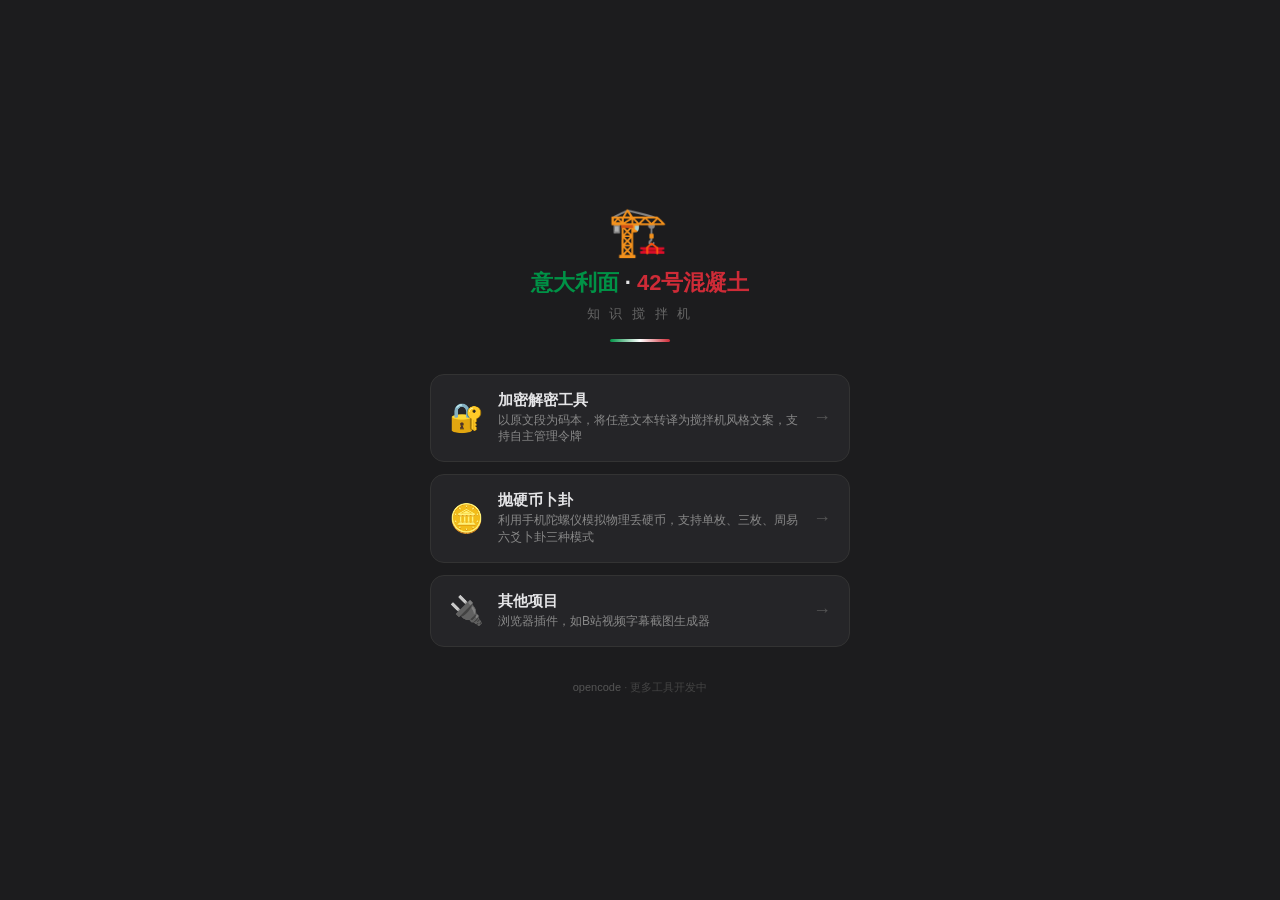
<file: index.html>
<!DOCTYPE html>
<html lang="zh-CN">
<head>
<meta charset="UTF-8">
<meta name="viewport" content="width=device-width,initial-scale=1.0,maximum-scale=1.0,user-scalable=no">
<title>意大利面·42号混凝土</title>
<style>
*,*::before,*::after{box-sizing:border-box;margin:0;padding:0}
html{font-size:16px;-webkit-text-size-adjust:100%}
body{
  font-family:-apple-system,BlinkMacSystemFont,"Segoe UI","PingFang SC","Hiragino Sans GB","Microsoft YaHei",sans-serif;
  background:#1c1c1e;color:#e4e4e6;min-height:100vh;min-height:100dvh;
  display:flex;justify-content:center;align-items:center;padding:20px;
}
.app{width:100%;max-width:420px;text-align:center}

.header{margin-bottom:32px}
.header .icon{font-size:48px;margin-bottom:8px;letter-spacing:4px}
.header h1{font-size:22px;font-weight:700;line-height:1.4}
.header h1 .green{color:#009246}
.header h1 .red{color:#ce2b37}
.header .sub{font-size:13px;color:#666;margin-top:6px;letter-spacing:3px}
.header .divider{width:60px;height:3px;background:linear-gradient(90deg,#009246,#fff,#ce2b37);margin:16px auto 0;border-radius:2px}

.tools{display:flex;flex-direction:column;gap:12px;margin-bottom:32px}
.tool-card{
  display:flex;align-items:center;gap:14px;
  padding:16px 18px;background:#252528;border:1.5px solid #333;
  border-radius:14px;text-decoration:none;color:#e4e4e6;
  transition:all .2s;text-align:left
}
.tool-card:hover{border-color:#555;background:#2a2a2d}
.tool-card:active{transform:scale(.98)}
.tool-card .emoji{font-size:28px;flex-shrink:0}
.tool-card .info{flex:1;min-width:0}
.tool-card .info .name{font-size:15px;font-weight:700;margin-bottom:2px}
.tool-card .info .desc{font-size:12px;color:#888;line-height:1.4}
.tool-card .arrow{color:#555;font-size:18px;flex-shrink:0}

.footer{font-size:11px;color:#444;line-height:1.6}
.footer a{color:#555;text-decoration:none}
.footer a:hover{color:#888}

@media(max-width:360px){
  .header .icon{font-size:40px}
  .header h1{font-size:19px}
  .tool-card{padding:14px}
  .tool-card .emoji{font-size:24px}
}
</style>
</head>
<body>
<div class="app">

  <div class="header">
    <div class="icon">🏗️</div>
    <h1>
      <span class="green">意大利面</span>
      <span>·</span>
      <span class="red">42号混凝土</span>
    </h1>
    <div class="sub">知 识 搅 拌 机</div>
    <div class="divider"></div>
  </div>

  <div class="tools">
    <a class="tool-card" href="encryptor/index.html">
      <span class="emoji">🔐</span>
      <span class="info">
        <div class="name">加密解密工具</div>
        <div class="desc">以原文段为码本，将任意文本转译为搅拌机风格文案，支持自主管理令牌</div>
      </span>
      <span class="arrow">→</span>
    </a>
    <a class="tool-card" href="flip-coin/index.html">
      <span class="emoji">🪙</span>
      <span class="info">
        <div class="name">抛硬币卜卦</div>
        <div class="desc">利用手机陀螺仪模拟物理丢硬币，支持单枚、三枚、周易六爻卜卦三种模式</div>
      </span>
      <span class="arrow">→</span>
    </a>
    <a class="tool-card" href="https://github.com/illuminatorSlab/spagetti-concrete" target="_blank">
      <span class="emoji">🔌</span>
      <span class="info">
        <div class="name">其他项目</div>
        <div class="desc">浏览器插件，如B站视频字幕截图生成器</div>
      </span>
      <span class="arrow">→</span>
    </a>
  </div>

  <div class="footer">
    <a href="https://github.com/anomalyco/opencode">opencode</a> ·
    更多工具开发中
  </div>

</div>
</body>
</html>
</file>
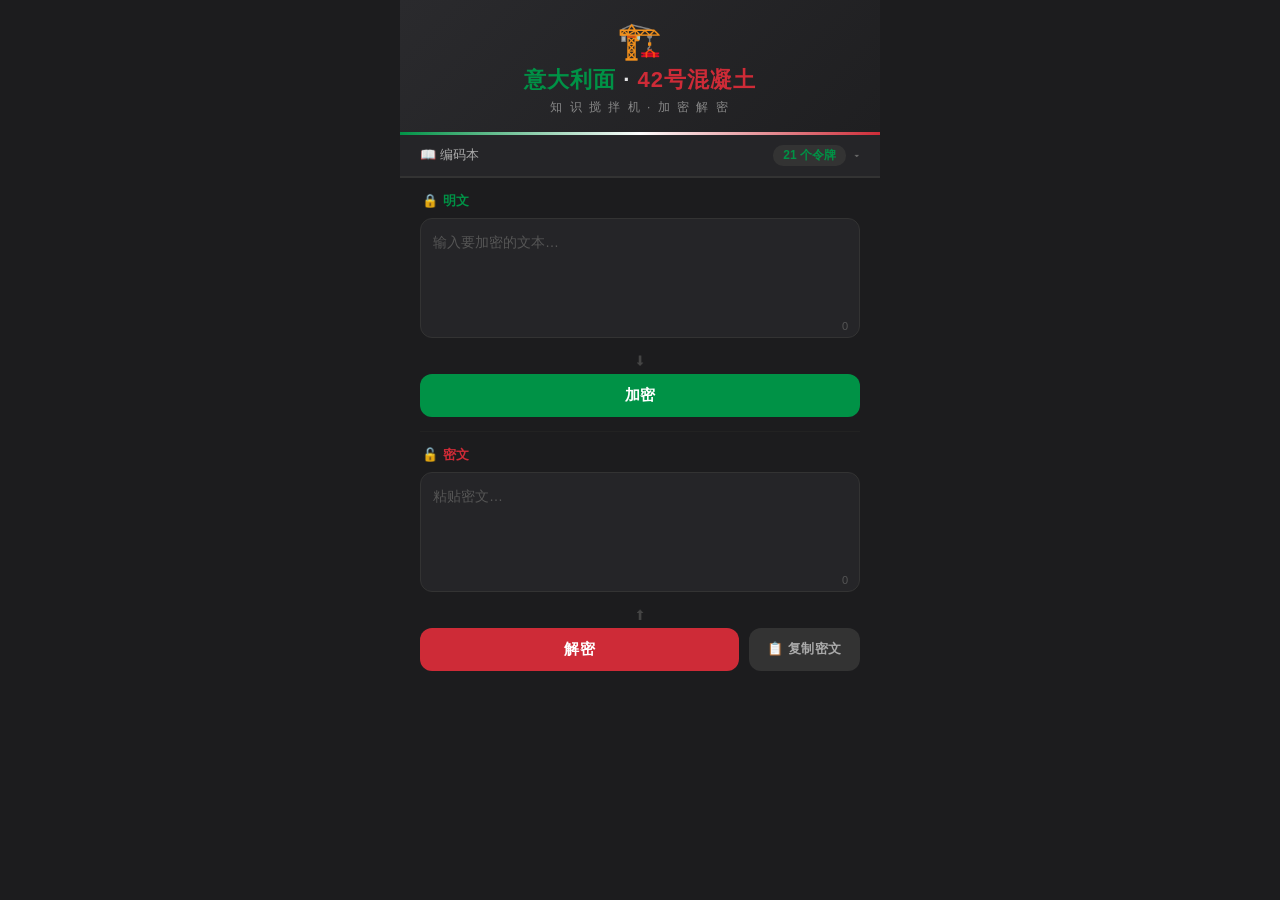
<file: encryptor/index.html>
<!DOCTYPE html>
<html lang="zh-CN">
<head>
<meta charset="UTF-8">
<meta name="viewport" content="width=device-width,initial-scale=1.0,maximum-scale=1.0,user-scalable=no">
<title>意大利面·42号混凝土 — 加密解密工具</title>
<style>
*,*::before,*::after{box-sizing:border-box;margin:0;padding:0}
html{font-size:16px;-webkit-text-size-adjust:100%}
body{
  font-family:-apple-system,BlinkMacSystemFont,"Segoe UI","PingFang SC","Hiragino Sans GB","Microsoft YaHei",sans-serif;
  background:#1c1c1e;color:#e4e4e6;min-height:100vh;min-height:100dvh;
  display:flex;justify-content:center;align-items:flex-start;padding:0;
}
.app{width:100%;max-width:480px;min-height:100vh;min-height:100dvh;display:flex;flex-direction:column}

/* Header */
.header{
  background:linear-gradient(135deg,#2a2a2d 0%,#1f1f21 100%);
  padding:20px 20px 16px;text-align:center;
  border-bottom:3px solid;
  border-image:linear-gradient(90deg,#009246 0%,#fff 50%,#ce2b37 100%) 1;
}
.header .icon{font-size:36px;margin-bottom:4px;letter-spacing:2px}
.header h1{font-size:22px;font-weight:700;letter-spacing:1px;line-height:1.3}
.header h1 .green{color:#009246}
.header h1 .red{color:#ce2b37}
.header .sub{font-size:12px;color:#888;margin-top:4px;letter-spacing:2px}

/* Codebook bar */
.codebook-bar{
  display:flex;align-items:center;justify-content:space-between;
  padding:10px 20px;background:#252528;font-size:13px;
  cursor:pointer;user-select:none;border-bottom:1px solid #333;
}
.codebook-bar .label{color:#aaa;display:flex;align-items:center;gap:6px}
.codebook-bar .count{background:#333;color:#009246;padding:2px 10px;border-radius:10px;font-weight:700;font-size:12px}
.codebook-bar .arrow{transition:transform .25s;font-size:11px;color:#666}
.codebook-bar.expanded .arrow{transform:rotate(180deg)}

/* Codebook panel */
.codebook-panel{
  max-height:0;overflow:hidden;transition:max-height .35s ease;
  background:#1f1f21;border-bottom:1px solid #333;
}
.codebook-panel.show{max-height:400px;overflow-y:auto}
.codebook-panel .inner{padding:14px 20px}
.codebook-panel .passage{
  font-size:14px;line-height:1.8;color:#999;
  padding:10px 14px;background:#252528;border-radius:10px;
  border-left:3px solid #333;margin-bottom:12px
}
.codebook-panel .tokens-title{font-size:12px;color:#666;margin-bottom:8px}
.codebook-panel .tokens{
  display:flex;flex-wrap:wrap;gap:6px;
}
.codebook-panel .token-chip{
  font-size:12px;padding:3px 10px;background:#2a2a2d;
  border-radius:6px;color:#bbb;border:1px solid #333;
  font-family:monospace;
}
.codebook-panel .token-chip .idx{color:#666;margin-right:4px}

/* Main content */
.main{flex:1;display:flex;flex-direction:column;padding:0}

/* Sections */
.section{padding:14px 20px;border-bottom:1px solid #222}
.section:last-child{border-bottom:none}

/* Input */
.textarea-wrap{position:relative;flex-shrink:0;margin-bottom:12px}
.textarea-wrap textarea{
  width:100%;height:120px;padding:12px;font-size:14px;line-height:1.6;
  background:#252528;color:#e4e4e6;border:1.5px solid #333;
  border-radius:12px;resize:none;outline:none;transition:border-color .2s;
  font-family:inherit;
}
.textarea-wrap textarea:focus{border-color:#555}
.textarea-wrap textarea::placeholder{color:#555}
.textarea-wrap .char-count{
  position:absolute;bottom:10px;right:12px;font-size:11px;color:#555;
}

/* Buttons */
.actions{display:flex;gap:10px;flex-shrink:0;margin-bottom:14px}
.btn{
  flex:1;padding:12px 0;font-size:15px;font-weight:700;border:none;
  border-radius:12px;cursor:pointer;letter-spacing:0.5px;transition:all .2s;
  display:flex;align-items:center;justify-content:center;gap:6px;
}
.btn-encrypt{background:#009246;color:#fff}
.btn-encrypt:active{background:#007a3a;transform:scale(.97)}
.btn-decrypt{background:#ce2b37;color:#fff}
.btn-decrypt:active{background:#b8222e;transform:scale(.97)}
.btn-copy{
  flex:0 0 auto;padding:12px 18px;background:#333;color:#aaa;
  font-size:13px;font-weight:600
}
.btn-copy:active{background:#444}
.btn:disabled{opacity:.4;pointer-events:none}

/* Toast */
.toast{
  position:fixed;bottom:30px;left:50%;transform:translateX(-50%);
  background:#333;color:#e4e4e6;padding:10px 24px;border-radius:20px;
  font-size:13px;pointer-events:none;opacity:0;transition:opacity .3s;
  z-index:99;
}
.toast.show{opacity:1}

/* Token management */
.token-mgmt{margin-top:12px}
.token-mgmt .hint{font-size:11px;color:#555;margin-bottom:10px;line-height:1.5}
.token-row{display:flex;align-items:center;gap:6px;margin-bottom:6px}
.token-row input{flex:1;padding:8px 12px;font-size:13px;background:#1f1f21;color:#e4e4e6;border:1.5px solid #333;border-radius:8px;outline:none;font-family:inherit;min-width:0}
.token-row input:focus{border-color:#555}
.token-row .del-btn{flex:0 0 auto;width:32px;height:32px;border:none;border-radius:8px;background:#3a1a1a;color:#ce2b37;font-size:16px;cursor:pointer;display:flex;align-items:center;justify-content:center;transition:all .15s}
.token-row .del-btn:active{background:#5a1a1a}
.token-row .idx-label{flex:0 0 auto;width:24px;text-align:right;font-size:11px;color:#555;font-family:monospace}
.token-add{display:flex;gap:6px;margin-top:8px}
.token-add input{flex:1;padding:8px 12px;font-size:13px;background:#1f1f21;color:#e4e4e6;border:1.5px solid #333;border-radius:8px;outline:none;font-family:inherit}
.token-add input:focus{border-color:#009246}
.token-add button{flex:0 0 auto;padding:8px 16px;background:#1a3a2a;color:#009246;border:none;border-radius:8px;font-size:13px;font-weight:700;cursor:pointer;transition:all .15s}
.token-add button:active{background:#2a5a3a}
.token-status{display:flex;align-items:center;gap:6px;margin-top:10px;font-size:12px}
.token-status .dot{width:8px;height:8px;border-radius:50%}
.token-status .dot.ok{background:#009246}
.token-status .dot.warn{background:#ce2b37}
.token-status .txt{color:#888}
.token-status .count-num{font-weight:700}
.reset-btn{margin-top:8px;padding:6px 14px;font-size:11px;background:#252528;color:#666;border:1px solid #333;border-radius:6px;cursor:pointer;transition:all .15s}
.reset-btn:active{background:#333;color:#999}

/* I/O labels */
.io-label{font-size:13px;font-weight:700;letter-spacing:0.5px;margin-bottom:8px;padding:0 2px}
.plain-label{color:#009246}
.cipher-label{color:#ce2b37}
.flow-arrow{text-align:center;font-size:14px;color:#444;margin:6px 0;line-height:1;user-select:none}
.btn-wide{width:100%;margin-bottom:0}
.sep{height:1px;background:#222;margin:14px 0}
.btn-copy-cipher{flex:0 0 auto;padding:12px 18px;background:#333;color:#aaa;font-size:13px;font-weight:600}

/* Scrollbar */
::-webkit-scrollbar{width:4px}
::-webkit-scrollbar-track{background:transparent}
::-webkit-scrollbar-thumb{background:#444;border-radius:2px}

@media(max-width:360px){
  .header{padding:16px 14px 12px}
  .header h1{font-size:19px}
  .section{padding:10px 14px}
  .textarea-wrap textarea{height:96px;font-size:13px}
}
</style>
</head>
<body>
<div class="app">

  <!-- Header -->
  <div class="header">
    <div class="icon">🏗️</div>
    <h1>
      <span class="green">意大利面</span>
      <span>·</span>
      <span class="red">42号混凝土</span>
    </h1>
    <div class="sub">知 识 搅 拌 机 · 加 密 解 密</div>
  </div>

  <!-- Codebook bar -->
  <div class="codebook-bar" id="codebookBar" onclick="toggleCodebook()">
    <span class="label">📖 编码本</span>
    <span style="display:flex;align-items:center;gap:8px">
      <span class="count" id="tokenCount">0</span>
      <span class="arrow" id="codebookArrow">▾</span>
    </span>
  </div>

  <!-- Codebook panel -->
  <div class="codebook-panel" id="codebookPanel">
    <div class="inner">
      <div class="passage" id="passageText"></div>
      <div class="token-mgmt" id="tokenMgmt">
        <div class="hint">⚠ 修改令牌后，之前加密的密文将无法解密。</div>
        <div id="tokenRows"></div>
        <div class="token-add">
          <input id="newTokenInput" placeholder="输入新令牌（≥2字）…" onkeydown="if(event.key==='Enter')addToken()">
          <button onclick="addToken()">+ 添加</button>
        </div>
        <div class="token-status" id="tokenStatus">
          <span class="dot" id="statusDot"></span>
          <span class="txt">令牌数：<span class="count-num" id="liveTokenCount">0</span>（最少 16 个）</span>
        </div>
        <button class="reset-btn" onclick="resetTokens()">↻ 重置为预设令牌</button>
      </div>
    </div>
  </div>

  <!-- Main content -->
  <div class="main">

    <div class="section">
      <div class="io-label plain-label">🔒 明文</div>
      <div class="textarea-wrap">
        <textarea id="plainInput" placeholder="输入要加密的文本…" oninput="updatePlainCount()"></textarea>
        <span class="char-count" id="plainCount">0</span>
      </div>

      <div class="flow-arrow">⬇</div>
      <button class="btn btn-encrypt btn-wide" onclick="doEncrypt()">加密</button>

      <div class="sep"></div>

      <div class="io-label cipher-label">🔓 密文</div>
      <div class="textarea-wrap">
        <textarea id="cipherInput" placeholder="粘贴密文…" oninput="updateCipherCount()"></textarea>
        <span class="char-count" id="cipherCount">0</span>
      </div>

      <div class="flow-arrow">⬆</div>
      <div class="actions">
        <button class="btn btn-decrypt" onclick="doDecrypt()">解密</button>
        <button class="btn btn-copy btn-copy-cipher" onclick="copyCipher()">📋 复制密文</button>
      </div>
    </div>

  </div>
</div>

<div class="toast" id="toast"></div>

<script>
// ─────────────────────────────────────────────
// 编码本
// ─────────────────────────────────────────────

const PASSAGE = "我个人认为这个意大利面就应该拌42号混凝土，因为这个螺丝钉的长度，它很容易会直接影响到挖掘机的扭矩，你知道吧？你往里砸的时候，一瞬间它就会产生大量的高能蛋白，俗称UFO，会严重影响经济的发展，甚至对这个太平洋以及充电器都会造成一定的核、核、核污染，你知道吧，啊↑！再者说，根据这个勾股定理，你可以很容易地推断出，人工饲养的东条英鸡，它是可以捕获野生的三角函数的，所以说这个这个这个这个，你不管秦始皇的切面是否具有放射性，特朗普的N次方是否含有沉淀物，都不影响，这个这个沃尔玛跟这个维尔康在南极汇合，啊";

// 预设令牌（用户可编辑管理）
const PRESET_TOKENS = [
  '意大利面', '应该拌', '42号混凝土', '螺丝钉长度', '挖掘机扭矩',
  '你知道吧', '一瞬间', '高能蛋白', '俗称UFO', '经济发展',
  '太平洋', '充电器', '核污染', '勾股定理', '东条英鸡',
  '人工饲养', '三角函数', '秦始皇切面', '放射性', 'N次方沉淀物',
  '南极汇合'
];

// 运行时码本
let codebook = [...PRESET_TOKENS];

// ─────────────────────────────────────────────
// 令牌管理
// ─────────────────────────────────────────────

function validateToken(t) {
  const trimmed = t.trim();
  if (!trimmed) return '令牌不能为空';
  if ([...trimmed].length < 2) return '令牌至少需要 2 个字符';
  if (/[\p{P}\p{Z}\s]/u.test(trimmed)) return '令牌不能包含标点或空格';
  return null;
}

function checkComposable(list) {
  const s = new Set(list);
  for (let i = 0; i < list.length; i++) {
    for (let j = 0; j < list.length; j++) {
      const concat = list[i] + list[j];
      if (s.has(concat) && concat !== list[i] && concat !== list[j]) {
        return concat;
      }
    }
  }
  return null;
}

function addToken() {
  const input = document.getElementById('newTokenInput');
  const raw = input.value.trim();
  const err = validateToken(raw);
  if (err) { showToast(err); return; }
  if (codebook.includes(raw)) { showToast('令牌已存在'); return; }
  const testList = [...codebook, raw];
  const conflict = checkComposable(testList);
  if (conflict) { showToast('添加后产生拼接歧义：' + conflict); return; }
  codebook = testList;
  input.value = '';
  renderTokens();
  updateTokenStatus();
  showToast('已添加 \u2713');
}

function removeToken(idx) {
  const newList = codebook.filter((_, i) => i !== idx);
  const conflict = checkComposable(newList);
  if (conflict) { showToast('删除后产生拼接歧义：' + conflict + '，请先删除相关令牌'); return; }
  codebook = newList;
  renderTokens();
  updateTokenStatus();
  showToast('已删除 \u2713');
}

function updateToken(idx) {
  const input = document.getElementById('tokenInput' + idx);
  if (!input) return;
  const raw = input.value.trim();
  const err = validateToken(raw);
  if (err) { input.value = codebook[idx]; showToast(err); return; }
  const others = codebook.filter((_, i) => i !== idx);
  if (others.includes(raw)) { input.value = codebook[idx]; showToast('令牌已存在'); return; }
  const testList = [...others, raw];
  const conflict = checkComposable(testList);
  if (conflict) { input.value = codebook[idx]; showToast('修改后产生拼接歧义：' + conflict); return; }
  codebook = testList;
  renderTokens();
  updateTokenStatus();
  showToast('已更新 \u2713');
}

function resetTokens() {
  codebook = [...PRESET_TOKENS];
  renderTokens();
  updateTokenStatus();
  showToast('已重置为预设令牌 \u2713');
}

function renderTokens() {
  const container = document.getElementById('tokenRows');
  container.innerHTML = codebook.map((token, idx) => {
    const esc = token.replace(/&/g, '&amp;').replace(/</g, '&lt;').replace(/>/g, '&gt;').replace(/"/g, '&quot;');
    return '<div class="token-row">' +
      '<span class="idx-label">' + idx + '</span>' +
      '<input id="tokenInput' + idx + '" value="' + esc + '" onchange="updateToken(' + idx + ')" onblur="updateToken(' + idx + ')">' +
      '<button class="del-btn" onclick="removeToken(' + idx + ')" title="\u5220\u9664">\u2715</button>' +
      '</div>';
  }).join('');
}

function updateTokenStatus() {
  const count = codebook.length;
  document.getElementById('liveTokenCount').textContent = count;
  document.getElementById('tokenCount').textContent = count + ' 个令牌';
  const dot = document.getElementById('statusDot');
  dot.className = 'dot ' + (count >= 16 ? 'ok' : 'warn');
}

// ─────────────────────────────────────────────
// 加密
// ─────────────────────────────────────────────

function encrypt(text) {
  if (!text) return '';
  const N = codebook.length;
  if (N < 16) throw new Error('码本令牌不足 16 个，无法加密');
  const bytes = new TextEncoder().encode(text);
  const parts = [];
  for (const b of bytes) {
    const i = Math.floor(b / N);
    const j = b % N;
    parts.push(codebook[i] + codebook[j]);
  }
  return parts.join('');
}

// ─────────────────────────────────────────────
// 解密：最长匹配贪婪分词
// ─────────────────────────────────────────────

function tokenizeByCodebook(encoded) {
  const sorted = [...codebook].sort((a, b) => b.length - a.length);
  const tokens = [];
  let pos = 0;
  while (pos < encoded.length) {
    let matched = false;
    for (const token of sorted) {
      if (encoded.startsWith(token, pos)) {
        tokens.push(token);
        pos += token.length;
        matched = true;
        break;
      }
    }
    if (!matched) {
      throw new Error('在位置 ' + pos + ' 无法识别字符 "' + encoded[pos] + '"，密文可能被篡改');
    }
  }
  return tokens;
}

function decrypt(encoded) {
  if (!encoded) return '';
  const N = codebook.length;
  const tokens = tokenizeByCodebook(encoded);
  if (tokens.length % 2 !== 0) {
    throw new Error('密文令牌数为奇数 (' + tokens.length + ')，密文可能不完整');
  }
  const bytes = [];
  for (let k = 0; k < tokens.length; k += 2) {
    const i = codebook.indexOf(tokens[k]);
    const j = codebook.indexOf(tokens[k + 1]);
    if (i === -1 || j === -1) {
      throw new Error('令牌 "' + tokens[k] + '" 或 "' + tokens[k + 1] + '" 不在码本中');
    }
    bytes.push(i * N + j);
  }
  return new TextDecoder().decode(new Uint8Array(bytes));
}

// ─────────────────────────────────────────────
// UI
// ─────────────────────────────────────────────

function updatePlainCount() {
  document.getElementById('plainCount').textContent =
    document.getElementById('plainInput').value.length;
}

function updateCipherCount() {
  document.getElementById('cipherCount').textContent =
    document.getElementById('cipherInput').value.length;
}

function doEncrypt() {
  const input = document.getElementById('plainInput').value;
  const out = document.getElementById('cipherInput');
  if (!input) { out.value = ''; return; }
  try {
    out.value = encrypt(input);
    updateCipherCount();
  } catch (e) {
    showToast('加密失败：' + e.message);
  }
}

function doDecrypt() {
  const input = document.getElementById('cipherInput').value;
  const out = document.getElementById('plainInput');
  if (!input) { out.value = ''; return; }
  try {
    out.value = decrypt(input);
    updatePlainCount();
  } catch (e) {
    showToast('解密失败：' + e.message);
  }
}

function copyCipher() {
  const text = document.getElementById('cipherInput').value;
  if (!text) return showToast('没有可复制的内容');
  navigator.clipboard.writeText(text).then(
    () => showToast('已复制到剪贴板 \u2713'),
    () => showToast('复制失败')
  );
}

function toggleCodebook() {
  const bar = document.getElementById('codebookBar');
  const panel = document.getElementById('codebookPanel');
  bar.classList.toggle('expanded');
  panel.classList.toggle('show');
}

function showToast(msg) {
  const t = document.getElementById('toast');
  t.textContent = msg;
  t.classList.add('show');
  clearTimeout(t._timeout);
  t._timeout = setTimeout(() => t.classList.remove('show'), 2000);
}

// ─────────────────────────────────────────────
// 初始化
// ─────────────────────────────────────────────

function init() {
  // 显示原文段
  document.getElementById('passageText').textContent = PASSAGE;

  // 渲染令牌管理与状态
  renderTokens();
  updateTokenStatus();

  // 自测：加解密往返
  (function selfTest() {
    const testCases = [
      '你好世界',
      'Hello 意大利面 🍝',
      '42号混凝土',
      'UFO',
      'abc123测试文字@#$%',
    ];
    let failures = 0;
    for (const tc of testCases) {
      try {
        const enc = encrypt(tc);
        const dec = decrypt(enc);
        if (dec !== tc) {
          console.error('自测失败:', { input: tc, encrypted: enc, decrypted: dec });
          failures++;
        }
      } catch (e) {
        console.error('自测异常:', tc, e);
        failures++;
      }
    }
    if (failures === 0) {
      console.log('✅ 自测通过：所有测试用例加解密往返正确');
    } else {
      console.warn(`⚠️ 自测：${failures}/${testCases.length} 个用例失败`);
    }
  })();

  // 绑定回车键
  document.getElementById('plainInput').addEventListener('keydown', function(e) {
    if (e.key === 'Enter' && !e.shiftKey) { e.preventDefault(); doEncrypt(); }
  });
  document.getElementById('cipherInput').addEventListener('keydown', function(e) {
    if (e.key === 'Enter' && !e.shiftKey) { e.preventDefault(); doDecrypt(); }
  });
}

init();
</script>
</body>
</html>
</file>
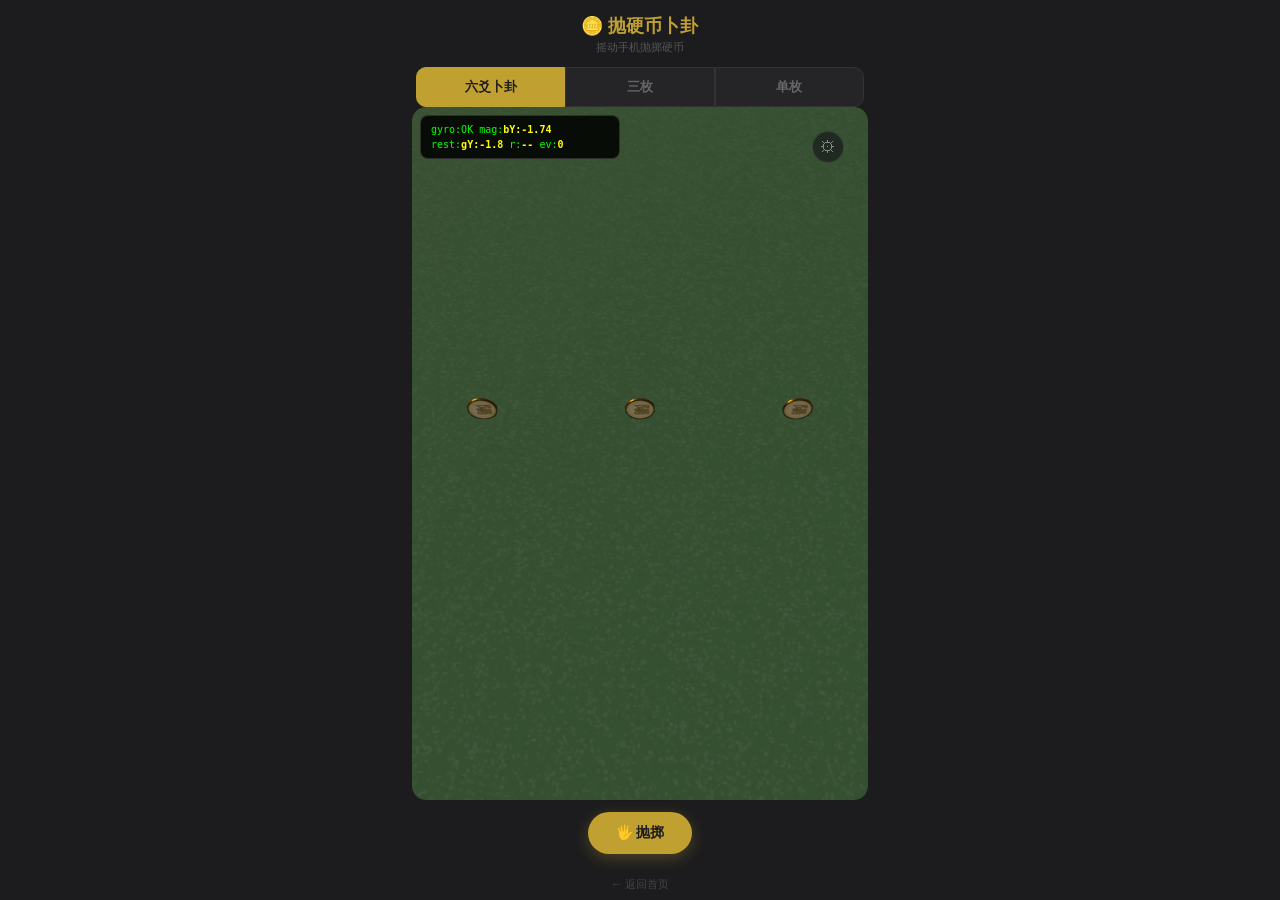
<file: flip-coin/index.html>
<!DOCTYPE html>
<html lang="zh-CN">
<head>
<meta charset="UTF-8">
<meta name="viewport" content="width=device-width,initial-scale=1.0,maximum-scale=1.0,user-scalable=no">
<title>抛硬币卜卦</title>
<style>
*,*::before,*::after{box-sizing:border-box;margin:0;padding:0}
html{font-size:16px;-webkit-text-size-adjust:100%}
body{
  font-family:-apple-system,BlinkMacSystemFont,"Segoe UI","PingFang SC","Hiragino Sans GB","Microsoft YaHei",sans-serif;
  background:#1c1c1e;color:#e4e4e6;min-height:100vh;min-height:100dvh;
  display:flex;justify-content:center;align-items:center;
  overflow:hidden;touch-action:manipulation;user-select:none;-webkit-user-select:none;
}
.app{width:100%;max-width:480px;height:100vh;height:100dvh;display:flex;flex-direction:column;position:relative}

.header{text-align:center;padding:14px 16px 0;flex-shrink:0}
.header h1{font-size:18px;font-weight:700;color:#c0a030}
.header .sub{font-size:11px;color:#555;margin-top:2px}

.tabs{display:flex;gap:0;padding:12px 16px 0;flex-shrink:0}
.tab{
  flex:1;padding:10px 0;text-align:center;font-size:13px;font-weight:600;
  color:#666;background:#252528;border:1.5px solid #333;cursor:pointer;
  transition:all .2s
}
.tab:first-child{border-radius:10px 0 0 10px}
.tab:last-child{border-radius:0 10px 10px 0}
.tab.active{color:#1c1c1e;background:#c0a030;border-color:#c0a030;position:relative;z-index:1}
.tab:not(.active):hover{color:#999}

.canvas-wrap{flex:1;position:relative;margin:0 12px;border-radius:14px;overflow:hidden;background:#0a0a0c}
.canvas-wrap canvas{display:block;width:100%!important;height:100%!important}

.overlay{
  position:absolute;bottom:0;left:0;right:0;
  padding:16px;pointer-events:none;
  display:flex;flex-direction:column;align-items:center;gap:10px
}
.overlay>*{pointer-events:auto}

.result-panel{
  position:absolute;left:6px;bottom:120px;
  width:calc(50% - 12px);
  display:flex;flex-direction:column;align-items:center;gap:4px
}
.result-bar{
  background:rgba(20,22,26,.45);border:1px solid rgba(255,255,255,.08);border-radius:12px;
  padding:10px 12px;font-size:14px;text-align:center;transition:background .3s;width:100%
}
.result-bar .coins{font-size:22px;letter-spacing:6px;margin-bottom:2px}
.result-bar .label{font-size:12px;color:#888}

.hexagram-display{
  display:none;position:absolute;right:6px;bottom:120px;
  z-index:5;overflow-y:auto;max-height:35vh;width:calc(50% - 12px);
  flex-direction:column;align-items:center;gap:6px;
  background:transparent;pointer-events:none
}
.hexagram-display.show{display:flex}
.hexagram-display.complete{
  top:0;left:0;right:0;bottom:0;width:auto;
  max-height:none;padding:16px 16px 90px;
  background:rgba(14,14,18,.94);pointer-events:auto
}
.hexagram-lines{
  display:flex;flex-direction:column-reverse;gap:6px;
  padding:12px;background:rgba(20,22,26,.45);border:1px solid rgba(255,255,255,.08);border-radius:12px;
  transition:background .3s;width:100%;max-width:360px
}
.hexagram-lines.complete{
  background:rgba(30,30,34,.92);border-color:#333
}
.hexagram-line{display:flex;align-items:center;gap:10px;opacity:.25}
.hexagram-line.filled{opacity:1}
.hexagram-line .idx{font-size:11px;color:#555;width:28px;text-align:right;flex-shrink:0}
.hexagram-line .bar{
  flex:1;height:14px;border-radius:7px;background:#c0a030;position:relative
}
.hexagram-line.yin .bar{
  background:transparent;display:flex;gap:6px;justify-content:center
}
.hexagram-line.yin .bar::before,.hexagram-line.yin .bar::after{
  content:'';width:40%;height:100%;background:#c0a030;border-radius:7px
}
.hexagram-line.changing .idx{color:#ce2b37;font-weight:700}
.hexagram-line.changing .bar,
.hexagram-line.changing.yin .bar::before,
.hexagram-line.changing.yin .bar::after{background:#ce2b37}
.hexagram-line .dot{
  width:8px;height:8px;border-radius:50%;background:#ce2b37;flex-shrink:0;
  display:none
}
.hexagram-line.changing .dot{display:block}

.hexagram-result{
  display:none;margin-top:10px;text-align:center;font-size:13px;color:#c0a030;
  background:rgba(20,22,26,.45);border:1px solid rgba(255,255,255,.08);border-radius:12px;
  padding:10px;transition:background .3s;width:100%;max-width:360px
}
.hexagram-result.complete{
  display:block;background:rgba(30,30,34,.92);border-color:#333
}
.hexagram-result .gua-name{font-size:24px;font-weight:700;margin-bottom:2px}
.hexagram-result .gua-symbol{font-size:48px;margin-bottom:4px}
.hexagram-result .gua-detail{font-size:12px;color:#888;line-height:1.5;margin-top:4px}
.hexagram-result .gua-detail b{color:#c0a030}
.hexagram-result .changed-name{font-size:16px;color:#ce2b37;margin-top:6px}

.controls{
  display:flex;justify-content:center;gap:12px;
  padding:12px 16px;flex-shrink:0;position:relative;z-index:10
}
.btn{
  padding:12px 28px;border-radius:24px;font-size:14px;font-weight:600;
  cursor:pointer;transition:all .2s;border:none;
  background:#c0a030;color:#1c1c1e;
  box-shadow:0 4px 15px rgba(192,160,48,.3)
}
.btn:active{transform:scale(.94)}
.btn:disabled{background:#333;color:#555;box-shadow:none;cursor:default}
.btn-secondary{background:#252528;color:#c0a030;border:1.5px solid #c0a030;box-shadow:none}
.btn-secondary:disabled{color:#555;border-color:#333}

.btn-copy{background:transparent;color:#c0a030;border:1px solid #c0a030;padding:6px 16px;border-radius:16px;font-size:12px;cursor:pointer;transition:all .2s}
.btn-copy:hover{background:rgba(192,160,48,.15)}

.gyro-badge{
  position:absolute;top:10px;right:10px;width:10px;height:10px;border-radius:50%;
  background:#444;transition:background .3s;z-index:1
}
.gyro-badge.active{background:#4caf50}
.gyro-badge.denied{background:#ce2b37}

.permission-prompt{
  position:absolute;top:0;left:0;right:0;bottom:0;
  display:flex;align-items:center;justify-content:center;
  background:rgba(10,10,12,.9);z-index:2;border-radius:14px
}
.permission-prompt.hidden{display:none}
.hidden{display:none}
.permission-prompt .inner{text-align:center;padding:20px}
.permission-prompt .inner .icon{font-size:44px;margin-bottom:12px}
.permission-prompt .inner p{font-size:13px;color:#888;line-height:1.6;margin-bottom:16px}

.progress-text{
  font-size:12px;color:#555
}

.debug-panel{
  background:rgba(0,0,0,.85);border:1px solid rgba(255,255,255,.15);border-radius:8px;
  padding:6px 10px;font-size:10px;font-family:monospace;color:#0f0;line-height:1.5;
  position:absolute;top:8px;left:8px;z-index:3;max-width:200px
}
.debug-panel b{color:#ff0}
.debug-panel .warn{color:#f44}
.debug-panel .ok{color:#0f0}

.footer{text-align:center;padding:8px 16px;flex-shrink:0}
.footer a{font-size:11px;color:#444;text-decoration:none}
.footer a:hover{color:#666}

/* LLM Settings */
.settings-btn{
  position:absolute;top:24px;right:24px;width:32px;height:32px;
  border-radius:50%;background:rgba(20,22,26,.65);border:1px solid rgba(255,255,255,.1);
  color:#888;font-size:16px;cursor:pointer;display:flex;align-items:center;justify-content:center;
  z-index:1;transition:all .2s
}
.settings-btn:hover{color:#c0a030;border-color:#c0a030}

.settings-modal{
  position:absolute;top:0;left:0;right:0;bottom:0;
  display:flex;align-items:center;justify-content:center;
  background:rgba(10,10,12,.92);z-index:10;border-radius:14px
}
.settings-modal.hidden{display:none}
.settings-modal .inner{width:300px;padding:24px 20px;text-align:left}
.settings-modal .inner h3{font-size:16px;color:#c0a030;margin-bottom:16px;text-align:center}
.settings-modal label{display:block;font-size:11px;color:#666;margin-bottom:4px}
.settings-modal input{
  width:100%;padding:10px 12px;margin-bottom:12px;border-radius:8px;
  border:1px solid #333;background:#1c1c1e;color:#e4e4e6;font-size:13px;outline:0
}
.settings-modal input:focus{border-color:#c0a030}
.settings-modal .btn-row{display:flex;gap:10px;margin-top:4px}
.settings-modal .btn-row .btn{flex:1;padding:10px 0;font-size:13px}

/* Question input area */
.ask-section{
  margin-top:10px;padding:12px;
  background:rgba(20,22,26,.45);border:1px solid rgba(255,255,255,.08);border-radius:12px;
  text-align:center;transition:background .3s;width:100%;max-width:360px
}
.ask-section.complete{background:rgba(30,30,34,.92);border-color:#333}
.ask-section .ask-label{font-size:14px;color:#c0a030;margin-bottom:8px}
.ask-section textarea{
  width:100%;padding:10px 12px;border-radius:8px;
  border:1px solid #333;background:#1c1c1e;color:#e4e4e6;font-size:13px;resize:vertical;
  min-height:48px;max-height:100px;outline:0;font-family:inherit
}
.ask-section textarea:focus{border-color:#c0a030}
.ask-section .btn-ask{
  margin-top:8px;padding:8px 24px;border-radius:16px;font-size:13px;font-weight:600;
  cursor:pointer;border:none;background:#c0a030;color:#1c1c1e;transition:all .2s
}
.ask-section .btn-ask:disabled{background:#333;color:#555;cursor:default}
.ask-section .btn-ask:active:not(:disabled){transform:scale(.94)}

/* Interpretation result */
.interpretation-panel{
  margin-top:10px;padding:14px;
  background:rgba(20,22,26,.45);border:1px solid rgba(255,255,255,.08);border-radius:12px;
  text-align:left;position:relative;transition:background .3s;width:100%;max-width:360px
}
.interpretation-panel.complete{background:rgba(30,30,34,.92);border-color:#333}
.interpretation-panel .interp-header{
  display:flex;justify-content:space-between;align-items:center;margin-bottom:8px
}
.interpretation-panel .interp-header span{font-size:13px;color:#c0a030;font-weight:600}
.interpretation-panel .interp-body{
  font-size:14px;color:#d4d4d6;line-height:1.7;white-space:pre-wrap;word-break:break-word
}
.interpretation-panel .btn-copy-interp{
  background:transparent;color:#888;border:1px solid #444;padding:4px 12px;
  border-radius:12px;font-size:11px;cursor:pointer;transition:all .2s
}
.interpretation-panel .btn-copy-interp:hover{color:#c0a030;border-color:#c0a030}

@media(max-width:360px){
  .tabs{padding:10px 12px 0}
  .tab{font-size:12px;padding:8px 0}
  .header h1{font-size:16px}
}
</style>
</head>
<body>
<div class="app">

  <div class="header">
    <h1>🪙 抛硬币卜卦</h1>
    <div class="sub">摇动手机抛掷硬币</div>
  </div>

  <div class="tabs">
    <button class="tab active" data-mode="hexagram">六爻卜卦</button>
    <button class="tab" data-mode="triple">三枚</button>
    <button class="tab" data-mode="single">单枚</button>
  </div>

  <div class="canvas-wrap" id="canvasWrap">
    <div class="gyro-badge" id="gyroBadge" title="陀螺仪状态"></div>
    <div class="settings-btn" id="settingsBtn" title="LLM 解卦设置">⚙</div>
    <div class="debug-panel" id="debugPanel">
      gyro:<span class="warn" id="dbGyro">---</span>
      mag:<b id="dbMag">--</b>
      rest:<b id="dbRest">--</b>
      r:<b id="dbRatio">--</b>
      ev:<b id="dbEv">0</b>
    </div>
    <div class="permission-prompt hidden" id="permPrompt">
      <div class="inner">
        <div class="icon" id="permIcon">📱</div>
        <p id="permText">需要陀螺仪权限来检测<br>手机的抛掷动作</p>
        <button class="btn" id="permBtn">启用陀螺仪</button>
        <button class="btn btn-secondary hidden" id="permRetryBtn">重试</button>
      </div>
    </div>
    <div class="settings-modal hidden" id="settingsModal">
      <div class="inner">
        <h3>⚙ LLM 解卦设置</h3>
        <label>API 地址</label>
        <input type="text" id="llmApi" placeholder="https://api.deepseek.com/v1/chat/completions">
        <label>API Key</label>
        <input type="password" id="llmKey" placeholder="sk-...">
        <label>模型名称</label>
        <input type="text" id="llmModel" placeholder="deepseek-v4-flash">
        <div class="btn-row">
          <button class="btn btn-secondary" id="settingsCancelBtn">取消</button>
          <button class="btn" id="settingsSaveBtn">保存</button>
        </div>
      </div>
    </div>
    <div class="overlay" id="overlay"></div>
  </div>

  <div class="result-panel" id="resultPanel">
    <div class="progress-text" id="progressText"></div>
    <div class="result-bar" id="resultBar">
      <div class="coins" id="resultCoins"></div>
      <div class="label" id="resultLabel"></div>
    </div>
  </div>
  <div class="hexagram-display" id="hexagramDisplay">
    <div class="hexagram-lines" id="hexagramLines"></div>
    <div class="hexagram-result" id="hexagramResult"></div>
    <div class="ask-section hidden" id="askSection">
      <div class="ask-label">您所卜何事？</div>
      <textarea id="askInput" rows="2" placeholder="请输入您想问的事情..."></textarea>
      <button class="btn-ask" id="askBtn">🔮 解卦</button>
    </div>
    <div class="interpretation-panel hidden" id="interpPanel">
      <div class="interp-header">
        <span>🔮 AI 解卦</span>
        <button class="btn-copy-interp" id="copyInterpBtn">复制</button>
      </div>
      <div class="interp-body" id="interpBody"></div>
    </div>
  </div>

  <div class="controls">
    <button class="btn" id="flipBtn">🖐 抛掷</button>
    <button class="btn btn-secondary" id="resetBtn" style="display:none">重新开始</button>
  </div>

  <div class="footer">
    <a href="../index.html">← 返回首页</a>
  </div>

</div>

<script src="lib/three.min.js"></script>
<script src="lib/cannon.min.js"></script>
<script>
// Global error trap — show ANY error on the debug panel
window.onerror = function(msg, url, line) {
  var db = document.getElementById('dbGyro');
  if (db) { db.textContent = 'ERR:' + line; db.className = 'warn'; }
};
// Quick sanity check
(function() {
  var db = document.getElementById('dbGyro');
  if (db) { db.textContent = 'GO'; db.className = 'ok'; }
})();
// ========== HEXAGRAM DATA ==========
var HEXAGRAM_MAP = [
  { n:"坤为地",     s:"䷁", p:"Kūn",        u:"坤", uS:"☷", l:"坤", lS:"☷",
    g:"元亨，利牝马之贞。君子有攸往，先迷后得主，利西南得朋，东北丧朋。安贞吉。",
    x:"地势坤，君子以厚德载物。" }, // 0
  { n:"地雷复",     s:"䷗", p:"Fù",          u:"坤", uS:"☷", l:"震", lS:"☳",
    g:"亨。出入无疾，朋来无咎。反复其道，七日来复，利有攸往。",
    x:"雷在地中，复。先王以至日闭关，商旅不行，后不省方。" }, // 1
  { n:"地水师",     s:"䷆", p:"Shī",         u:"坤", uS:"☷", l:"坎", lS:"☵",
    g:"贞，丈人吉，无咎。",
    x:"地中有水，师。君子以容民畜众。" }, // 2
  { n:"地泽临",     s:"䷒", p:"Lín",         u:"坤", uS:"☷", l:"兑", lS:"☱",
    g:"元亨利贞。至于八月有凶。",
    x:"泽上有地，临。君子以教思无穷，容保民无疆。" }, // 3
  { n:"地山谦",     s:"䷎", p:"Qiān",        u:"坤", uS:"☷", l:"艮", lS:"☶",
    g:"亨，君子有终。",
    x:"地中有山，谦。君子以裒多益寡，称物平施。" }, // 4
  { n:"地火明夷",   s:"䷣", p:"Míng Yí",     u:"坤", uS:"☷", l:"离", lS:"☲",
    g:"利艰贞。",
    x:"明入地中，明夷。君子以莅众，用晦而明。" }, // 5
  { n:"地风升",     s:"䷭", p:"Shēng",       u:"坤", uS:"☷", l:"巽", lS:"☴",
    g:"元亨，用见大人，勿恤，南征吉。",
    x:"地中生木，升。君子以顺德，积小以高大。" }, // 6
  { n:"地天泰",     s:"䷊", p:"Tài",         u:"坤", uS:"☷", l:"乾", lS:"☰",
    g:"小往大来，吉亨。",
    x:"天地交，泰。后以财成天地之道，辅相天地之宜，以左右民。" }, // 7
  { n:"雷地豫",     s:"䷏", p:"Yù",          u:"震", uS:"☳", l:"坤", lS:"☷",
    g:"利建侯行师。",
    x:"雷出地奋，豫。先王以作乐崇德，殷荐之上帝，以配祖考。" }, // 8
  { n:"震为雷",     s:"䷲", p:"Zhèn",        u:"震", uS:"☳", l:"震", lS:"☳",
    g:"亨。震来虩虩，笑言哑哑。震惊百里，不丧匕鬯。",
    x:"洊雷，震。君子以恐惧修省。" }, // 9
  { n:"雷水解",     s:"䷧", p:"Xiè",         u:"震", uS:"☳", l:"坎", lS:"☵",
    g:"利西南。无所往，其来复吉。有攸往，夙吉。",
    x:"雷雨作，解。君子以赦过宥罪。" }, // 10
  { n:"雷泽归妹",   s:"䷵", p:"Guī Mèi",     u:"震", uS:"☳", l:"兑", lS:"☱",
    g:"征凶，无攸利。",
    x:"泽上有雷，归妹。君子以永终知敝。" }, // 11
  { n:"雷山小过",   s:"䷽", p:"Xiǎo Guò",    u:"震", uS:"☳", l:"艮", lS:"☶",
    g:"亨，利贞。可小事，不可大事。飞鸟遗之音，不宜上，宜下，大吉。",
    x:"山上有雷，小过。君子以行过乎恭，丧过乎哀，用过乎俭。" }, // 12
  { n:"雷火丰",     s:"䷶", p:"Fēng",        u:"震", uS:"☳", l:"离", lS:"☲",
    g:"亨，王假之。勿忧，宜日中。",
    x:"雷电皆至，丰。君子以折狱致刑。" }, // 13
  { n:"雷风恒",     s:"䷟", p:"Héng",        u:"震", uS:"☳", l:"巽", lS:"☴",
    g:"亨，无咎，利贞。利有攸往。",
    x:"雷风，恒。君子以立不易方。" }, // 14
  { n:"雷天大壮",   s:"䷡", p:"Dà Zhuàng",   u:"震", uS:"☳", l:"乾", lS:"☰",
    g:"利贞。",
    x:"雷在天上，大壮。君子以非礼弗履。" }, // 15
  { n:"水地比",     s:"䷇", p:"Bǐ",          u:"坎", uS:"☵", l:"坤", lS:"☷",
    g:"吉。原筮，元永贞，无咎。不宁方来，后夫凶。",
    x:"地上有水，比。先王以建万国，亲诸侯。" }, // 16
  { n:"水雷屯",     s:"䷂", p:"Zhūn",        u:"坎", uS:"☵", l:"震", lS:"☳",
    g:"元亨利贞。勿用有攸往，利建侯。",
    x:"云雷，屯。君子以经纶。" }, // 17
  { n:"坎为水",     s:"䷜", p:"Kǎn",         u:"坎", uS:"☵", l:"坎", lS:"☵",
    g:"习坎，有孚，维心亨，行有尚。",
    x:"水洊至，习坎。君子以常德行，习教事。" }, // 18
  { n:"水泽节",     s:"䷻", p:"Jié",         u:"坎", uS:"☵", l:"兑", lS:"☱",
    g:"亨。苦节不可贞。",
    x:"泽上有水，节。君子以制数度，议德行。" }, // 19
  { n:"水山蹇",     s:"䷦", p:"Jiǎn",        u:"坎", uS:"☵", l:"艮", lS:"☶",
    g:"利西南，不利东北。利见大人，贞吉。",
    x:"山上有水，蹇。君子以反身修德。" }, // 20
  { n:"水火既济",   s:"䷾", p:"Jì Jì",       u:"坎", uS:"☵", l:"离", lS:"☲",
    g:"亨小，利贞。初吉终乱。",
    x:"水在火上，既济。君子以思患而豫防之。" }, // 21
  { n:"水风井",     s:"䷯", p:"Jǐng",        u:"坎", uS:"☵", l:"巽", lS:"☴",
    g:"改邑不改井，无丧无得，往来井井。汔至亦未繘井，羸其瓶，凶。",
    x:"木上有水，井。君子以劳民劝相。" }, // 22
  { n:"水天需",     s:"䷄", p:"Xū",          u:"坎", uS:"☵", l:"乾", lS:"☰",
    g:"有孚，光亨，贞吉。利涉大川。",
    x:"云上于天，需。君子以饮食宴乐。" }, // 23
  { n:"泽地萃",     s:"䷬", p:"Cuì",         u:"兑", uS:"☱", l:"坤", lS:"☷",
    g:"亨。王假有庙。利见大人，亨，利贞。用大牲吉，利有攸往。",
    x:"泽上于地，萃。君子以除戎器，戒不虞。" }, // 24
  { n:"泽雷随",     s:"䷐", p:"Suí",         u:"兑", uS:"☱", l:"震", lS:"☳",
    g:"元亨利贞，无咎。",
    x:"泽中有雷，随。君子以向晦入宴息。" }, // 25
  { n:"泽水困",     s:"䷮", p:"Kùn",         u:"兑", uS:"☱", l:"坎", lS:"☵",
    g:"亨，贞，大人吉，无咎。有言不信。",
    x:"泽无水，困。君子以致命遂志。" }, // 26
  { n:"兑为泽",     s:"䷹", p:"Duì",         u:"兑", uS:"☱", l:"兑", lS:"☱",
    g:"亨，利贞。",
    x:"丽泽，兑。君子以朋友讲习。" }, // 27
  { n:"泽山咸",     s:"䷞", p:"Xián",        u:"兑", uS:"☱", l:"艮", lS:"☶",
    g:"亨，利贞。取女吉。",
    x:"山上有泽，咸。君子以虚受人。" }, // 28
  { n:"泽火革",     s:"䷰", p:"Gé",          u:"兑", uS:"☱", l:"离", lS:"☲",
    g:"己日乃孚，元亨利贞，悔亡。",
    x:"泽中有火，革。君子以治历明时。" }, // 29
  { n:"泽风大过",   s:"䷛", p:"Dà Guò",      u:"兑", uS:"☱", l:"巽", lS:"☴",
    g:"栋桡，利有攸往，亨。",
    x:"泽灭木，大过。君子以独立不惧，遁世无闷。" }, // 30
  { n:"泽天夬",     s:"䷪", p:"Guài",        u:"兑", uS:"☱", l:"乾", lS:"☰",
    g:"扬于王庭，孚号有厉。告自邑，不利即戎。利有攸往。",
    x:"泽上于天，夬。君子以施禄及下，居德则忌。" }, // 31
  { n:"山地剥",     s:"䷖", p:"Bō",          u:"艮", uS:"☶", l:"坤", lS:"☷",
    g:"不利有攸往。",
    x:"山附于地，剥。上以厚下安宅。" }, // 32
  { n:"山雷颐",     s:"䷚", p:"Yí",          u:"艮", uS:"☶", l:"震", lS:"☳",
    g:"贞吉。观颐，自求口实。",
    x:"山下有雷，颐。君子以慎言语，节饮食。" }, // 33
  { n:"山水蒙",     s:"䷃", p:"Méng",        u:"艮", uS:"☶", l:"坎", lS:"☵",
    g:"亨。匪我求童蒙，童蒙求我。初筮告，再三渎，渎则不告。利贞。",
    x:"山下出泉，蒙。君子以果行育德。" }, // 34
  { n:"山泽损",     s:"䷨", p:"Sǔn",         u:"艮", uS:"☶", l:"兑", lS:"☱",
    g:"有孚，元吉，无咎，可贞，利有攸往。曷之用？二簋可用享。",
    x:"山下有泽，损。君子以惩忿窒欲。" }, // 35
  { n:"艮为山",     s:"䷳", p:"Gèn",         u:"艮", uS:"☶", l:"艮", lS:"☶",
    g:"艮其背，不获其身。行其庭，不见其人，无咎。",
    x:"兼山，艮。君子以思不出其位。" }, // 36
  { n:"山火贲",     s:"䷕", p:"Bì",          u:"艮", uS:"☶", l:"离", lS:"☲",
    g:"亨。小利有攸往。",
    x:"山下有火，贲。君子以明庶政，无敢折狱。" }, // 37
  { n:"山风蛊",     s:"䷑", p:"Gǔ",          u:"艮", uS:"☶", l:"巽", lS:"☴",
    g:"元亨，利涉大川。先甲三日，后甲三日。",
    x:"山下有风，蛊。君子以振民育德。" }, // 38
  { n:"山天大畜",   s:"䷙", p:"Dà Chù",      u:"艮", uS:"☶", l:"乾", lS:"☰",
    g:"利贞。不家食吉，利涉大川。",
    x:"天在山中，大畜。君子以多识前言往行，以畜其德。" }, // 39
  { n:"火地晋",     s:"䷢", p:"Jìn",         u:"离", uS:"☲", l:"坤", lS:"☷",
    g:"康侯用锡马蕃庶，昼日三接。",
    x:"明出地上，晋。君子以自昭明德。" }, // 40
  { n:"火雷噬嗑",   s:"䷔", p:"Shì Hé",      u:"离", uS:"☲", l:"震", lS:"☳",
    g:"亨。利用狱。",
    x:"雷电，噬嗑。先王以明罚敕法。" }, // 41
  { n:"火水未济",   s:"䷿", p:"Wèi Jì",      u:"离", uS:"☲", l:"坎", lS:"☵",
    g:"亨，小狐汔济，濡其尾，无攸利。",
    x:"火在水上，未济。君子以慎辨物居方。" }, // 42
  { n:"火泽睽",     s:"䷥", p:"Kuí",         u:"离", uS:"☲", l:"兑", lS:"☱",
    g:"小事吉。",
    x:"上火下泽，睽。君子以同而异。" }, // 43
  { n:"火山旅",     s:"䷷", p:"Lǚ",          u:"离", uS:"☲", l:"艮", lS:"☶",
    g:"小亨，旅贞吉。",
    x:"山上有火，旅。君子以明慎用刑，而不留狱。" }, // 44
  { n:"离为火",     s:"䷝", p:"Lí",          u:"离", uS:"☲", l:"离", lS:"☲",
    g:"利贞，亨。畜牝牛吉。",
    x:"明两作，离。大人以继明照于四方。" }, // 45
  { n:"火风鼎",     s:"䷱", p:"Dǐng",        u:"离", uS:"☲", l:"巽", lS:"☴",
    g:"元吉，亨。",
    x:"木上有火，鼎。君子以正位凝命。" }, // 46
  { n:"火天大有",   s:"䷍", p:"Dà Yǒu",      u:"离", uS:"☲", l:"乾", lS:"☰",
    g:"元亨。",
    x:"火在天上，大有。君子以遏恶扬善，顺天休命。" }, // 47
  { n:"风地观",     s:"䷓", p:"Guān",        u:"巽", uS:"☴", l:"坤", lS:"☷",
    g:"盥而不荐，有孚颙若。",
    x:"风行地上，观。先王以省方，观民设教。" }, // 48
  { n:"风雷益",     s:"䷩", p:"Yì",          u:"巽", uS:"☴", l:"震", lS:"☳",
    g:"利有攸往，利涉大川。",
    x:"风雷，益。君子以见善则迁，有过则改。" }, // 49
  { n:"风水涣",     s:"䷺", p:"Huàn",        u:"巽", uS:"☴", l:"坎", lS:"☵",
    g:"亨。王假有庙，利涉大川，利贞。",
    x:"风行水上，涣。先王以享于帝，立庙。" }, // 50
  { n:"风泽中孚",   s:"䷼", p:"Zhōng Fú",    u:"巽", uS:"☴", l:"兑", lS:"☱",
    g:"豚鱼吉，利涉大川，利贞。",
    x:"泽上有风，中孚。君子以议狱缓死。" }, // 51
  { n:"风山渐",     s:"䷴", p:"Jiàn",        u:"巽", uS:"☴", l:"艮", lS:"☶",
    g:"女归吉，利贞。",
    x:"山上有木，渐。君子以居贤德善俗。" }, // 52
  { n:"风火家人",   s:"䷤", p:"Jiā Rén",     u:"巽", uS:"☴", l:"离", lS:"☲",
    g:"利女贞。",
    x:"风自火出，家人。君子以言有物，而行有恒。" }, // 53
  { n:"巽为风",     s:"䷸", p:"Xùn",         u:"巽", uS:"☴", l:"巽", lS:"☴",
    g:"小亨，利有攸往，利见大人。",
    x:"随风，巽。君子以申命行事。" }, // 54
  { n:"风天小畜",   s:"䷈", p:"Xiǎo Chù",    u:"巽", uS:"☴", l:"乾", lS:"☰",
    g:"亨。密云不雨，自我西郊。",
    x:"风行天上，小畜。君子以懿文德。" }, // 55
  { n:"天地否",     s:"䷋", p:"Pǐ",          u:"乾", uS:"☰", l:"坤", lS:"☷",
    g:"否之匪人，不利君子贞。大往小来。",
    x:"天地不交，否。君子以俭德辟难，不可荣以禄。" }, // 56
  { n:"天雷无妄",   s:"䷘", p:"Wú Wàng",     u:"乾", uS:"☰", l:"震", lS:"☳",
    g:"元亨利贞。其匪正有眚，不利有攸往。",
    x:"天下雷行，物与无妄。先王以茂对时，育万物。" }, // 57
  { n:"天水讼",     s:"䷅", p:"Sòng",        u:"乾", uS:"☰", l:"坎", lS:"☵",
    g:"有孚，窒惕，中吉，终凶。利见大人，不利涉大川。",
    x:"天与水违行，讼。君子以作事谋始。" }, // 58
  { n:"天泽履",     s:"䷉", p:"Lǚ",          u:"乾", uS:"☰", l:"兑", lS:"☱",
    g:"履虎尾，不咥人，亨。",
    x:"上天下泽，履。君子以辨上下，定民志。" }, // 59
  { n:"天山遁",     s:"䷠", p:"Dùn",         u:"乾", uS:"☰", l:"艮", lS:"☶",
    g:"亨。小利贞。",
    x:"天下有山，遁。君子以远小人，不恶而严。" }, // 60
  { n:"天火同人",   s:"䷌", p:"Tóng Rén",    u:"乾", uS:"☰", l:"离", lS:"☲",
    g:"同人于野，亨。利涉大川，利君子贞。",
    x:"天与火，同人。君子以类族辨物。" }, // 61
  { n:"天风姤",     s:"䷫", p:"Gòu",         u:"乾", uS:"☰", l:"巽", lS:"☴",
    g:"女壮，勿用取女。",
    x:"天下有风，姤。后以施命诰四方。" }, // 62
  { n:"乾为天",     s:"䷀", p:"Qián",        u:"乾", uS:"☰", l:"乾", lS:"☰",
    g:"元亨利贞。",
    x:"天行健，君子以自强不息。" }, // 63
];

// ========== DOM REFS ==========
var elTabSingle = document.querySelector('[data-mode="single"]');
var elTabTriple = document.querySelector('[data-mode="triple"]');
var elTabHexagram = document.querySelector('[data-mode="hexagram"]');
var elCanvasWrap = document.getElementById('canvasWrap');
var elFlipBtn = document.getElementById('flipBtn');
var elResetBtn = document.getElementById('resetBtn');
var elResultCoins = document.getElementById('resultCoins');
var elResultLabel = document.getElementById('resultLabel');
var elResultBar = document.getElementById('resultBar');
var elResultPanel = document.getElementById('resultPanel');
var elHexagramDisplay = document.getElementById('hexagramDisplay');
var elHexagramLines = document.getElementById('hexagramLines');
var elHexagramResult = document.getElementById('hexagramResult');
var elProgressText = document.getElementById('progressText');
var elGyroBadge = document.getElementById('gyroBadge');
var elPermPrompt = document.getElementById('permPrompt');
var elPermBtn = document.getElementById('permBtn');
var elOverlay = document.getElementById('overlay');
var elPermRetryBtn = document.getElementById('permRetryBtn');
var elPermIcon = document.getElementById('permIcon');
var elPermText = document.getElementById('permText');

var debugEvCount = 0;
var elDbGyro = document.getElementById('dbGyro');
var elDbMag = document.getElementById('dbMag');
var elDbRest = document.getElementById('dbRest');
var elDbRatio = document.getElementById('dbRatio');
var elDbEv = document.getElementById('dbEv');

// LLM settings
var elSettingsBtn = document.getElementById('settingsBtn');
var elSettingsModal = document.getElementById('settingsModal');
var elLlmApi = document.getElementById('llmApi');
var elLlmKey = document.getElementById('llmKey');
var elLlmModel = document.getElementById('llmModel');
var elSettingsCancelBtn = document.getElementById('settingsCancelBtn');
var elSettingsSaveBtn = document.getElementById('settingsSaveBtn');

// LLM ask section
var elAskSection = document.getElementById('askSection');
var elAskInput = document.getElementById('askInput');
var elAskBtn = document.getElementById('askBtn');

// Interpretation
var elInterpPanel = document.getElementById('interpPanel');
var elInterpBody = document.getElementById('interpBody');
var elCopyInterpBtn = document.getElementById('copyInterpBtn');

// ========== APP STATE ==========
var mode = 'single';
var gyroActive = false;
var gyroPermission = null;
var cooldown = false;
var cooldownTimer = null;
var isDesktop = false;

var hexagramLines = [];
var hexagramRound = 0;
var settledHandled = true;
var llmPromptText = '';

// Pre-initialize gyro BEFORE Three.js (so if Three.js fails, gyro debug still works)
elDbGyro.textContent = 'init';
elDbGyro.className = 'warn';
requestGyroPermission();

// ========== LLM SETTINGS ==========
var LLM_STORAGE_KEY = 'iching_llm_settings';

function loadLlmSettings() {
  var apiSet = false, keySet = false, modelSet = false;
  try {
    var raw = localStorage.getItem(LLM_STORAGE_KEY);
    if (raw) {
      var s = JSON.parse(raw);
      if (s.api) { elLlmApi.value = s.api; apiSet = true; }
      if (s.key) { elLlmKey.value = s.key; keySet = true; }
      if (s.model) { elLlmModel.value = s.model; modelSet = true; }
    }
  } catch(e) {}
  if (!apiSet) elLlmApi.value = 'https://api.deepseek.com/v1/chat/completions';
  if (!modelSet) elLlmModel.value = 'deepseek-v4-flash';
}

function saveLlmSettings() {
  var s = {
    api: elLlmApi.value.trim(),
    key: elLlmKey.value.trim(),
    model: elLlmModel.value.trim()
  };
  try { localStorage.setItem(LLM_STORAGE_KEY, JSON.stringify(s)); } catch(e) {}
}

function updateSettingsSaveBtn() {
  var api = elLlmApi.value.trim();
  var key = elLlmKey.value.trim();
  var model = elLlmModel.value.trim();
  elSettingsSaveBtn.disabled = !(api && key && model);
}

elSettingsBtn.onclick = function() {
  elSettingsModal.classList.remove('hidden');
  updateSettingsSaveBtn();
};

elLlmApi.addEventListener('input', updateSettingsSaveBtn);
elLlmKey.addEventListener('input', updateSettingsSaveBtn);
elLlmModel.addEventListener('input', updateSettingsSaveBtn);

elSettingsCancelBtn.onclick = function() {
  elSettingsModal.classList.add('hidden');
};

elSettingsSaveBtn.onclick = function() {
  saveLlmSettings();
  elSettingsModal.classList.add('hidden');
  if (!elAskSection.classList.contains('hidden')) showAskSection();
};

// Close modal on background click
elSettingsModal.addEventListener('click', function(e) {
  if (e.target === elSettingsModal) {
    elSettingsModal.classList.add('hidden');
    if (!elAskSection.classList.contains('hidden')) showAskSection();
  }
});

loadLlmSettings();

// ========== THREE.JS INIT ==========
var wrapRect = elCanvasWrap.getBoundingClientRect();
var scene = new THREE.Scene();
scene.background = new THREE.Color(0x0a0a0c);

var camera = new THREE.PerspectiveCamera(45, wrapRect.width / wrapRect.height, 0.1, 500);
camera.position.set(0, 28, 18);
camera.lookAt(0, -2, 0);

var camTargetLook = new THREE.Vector3(0, -2, 0);
var camTargetPos = new THREE.Vector3(0, 28, 18);

var renderer = new THREE.WebGLRenderer({ antialias: true, alpha: true });
renderer.setPixelRatio(Math.min(window.devicePixelRatio, 2));
renderer.setSize(wrapRect.width, wrapRect.height, false);
elCanvasWrap.appendChild(renderer.domElement);

var ambientLight = new THREE.AmbientLight(0x444444, 1.2);
scene.add(ambientLight);
var dirLight = new THREE.DirectionalLight(0xffffff, 1.5);
dirLight.position.set(2, 5, 4);
scene.add(dirLight);
var dirLight2 = new THREE.DirectionalLight(0xffdd88, 0.8);
dirLight2.position.set(-2, 1, -2);
scene.add(dirLight2);

// Arena / table
var TABLE_SIZE = 44;
var TABLE_Y = -1.8;
var WALL_HEIGHT = 6;
var PHYS_WALL_H = 8;  // physics walls taller to prevent coins flying out

function buildArena() {
  // Generate a felt-like texture with color variation
  var texCanvas = document.createElement('canvas');
  texCanvas.width = 512; texCanvas.height = 512;
  var ctx = texCanvas.getContext('2d');
  // Base dark green
  ctx.fillStyle = '#1a3a1a'; ctx.fillRect(0, 0, 512, 512);
  // Subtle noise/grain
  for (var i = 0; i < 8000; i++) {
    var x = Math.random() * 512, y = Math.random() * 512;
    var shade = 24 + Math.floor(Math.random() * 20);
    ctx.fillStyle = 'rgb(' + shade + ',' + (shade + 30) + ',' + shade + ')';
    ctx.fillRect(x, y, 2 + Math.random() * 3, 2 + Math.random() * 3);
  }
  // Subtle directional brush strokes
  ctx.strokeStyle = 'rgba(255,255,255,0.015)';
  ctx.lineWidth = 1;
  for (var j = 0; j < 60; j++) {
    ctx.beginPath();
    var sx = Math.random() * 512, sy = Math.random() * 512;
    ctx.moveTo(sx, sy);
    ctx.lineTo(sx + (Math.random() - 0.5) * 200, sy + (Math.random() - 0.5) * 200);
    ctx.stroke();
  }
  var feltTex = new THREE.CanvasTexture(texCanvas);
  feltTex.wrapS = THREE.RepeatWrapping;
  feltTex.wrapT = THREE.RepeatWrapping;
  feltTex.repeat.set(4, 4);

  var floorGeo = new THREE.PlaneGeometry(TABLE_SIZE * 2, TABLE_SIZE * 2);
  var floorMat = new THREE.MeshStandardMaterial({ map: feltTex, roughness: 0.85, metalness: 0.02, color: 0xccddcc });
  var floor = new THREE.Mesh(floorGeo, floorMat);
  floor.position.y = TABLE_Y;
  floor.rotation.x = -Math.PI / 2;
  scene.add(floor);

  // Table edge/rail — wooden base + glass panels
  var railMat = new THREE.MeshStandardMaterial({ color: 0x5c3a1e, roughness: 0.5, metalness: 0.15 });
  var glassMat = new THREE.MeshStandardMaterial({ color: 0xaaccdd, roughness: 0.1, metalness: 0.2, transparent: true, opacity: 0.25 });
  var halfX = TABLE_SIZE, halfZ = TABLE_SIZE;

  function addRail(x, z, w, d) {
    var geoRail = new THREE.BoxGeometry(w, 0.3, d);
    var rail = new THREE.Mesh(geoRail, railMat);
    rail.position.set(x, TABLE_Y + 0.15, z);
    scene.add(rail);
    var geoGlass = new THREE.BoxGeometry(w, WALL_HEIGHT, d);
    var glass = new THREE.Mesh(geoGlass, glassMat);
    glass.position.set(x, TABLE_Y + 0.3 + WALL_HEIGHT / 2, z);
    scene.add(glass);
  }

  addRail( halfX + 0.05, 0, 0.2, halfZ * 2 + 0.4);
  addRail(-halfX - 0.05, 0, 0.2, halfZ * 2 + 0.4);
  addRail(0,  halfZ + 0.05, halfX * 2 + 0.4, 0.2);
  addRail(0, -halfZ - 0.05, halfX * 2 + 0.4, 0.2);
}

buildArena();

// ========== CANNON.JS PHYSICS WORLD ==========
var physWorld = new CANNON.World();
physWorld.gravity.set(0, -12, 0);
physWorld.solver.iterations = 20;
physWorld.solver.tolerance = 0.001;
physWorld.defaultContactMaterial.contactEquationStiffness = 1e8;
physWorld.defaultContactMaterial.contactEquationRelaxation = 3;

var coinMaterial = new CANNON.Material('coin');
var tableMaterial = new CANNON.Material('table');
physWorld.addContactMaterial(new CANNON.ContactMaterial(coinMaterial, tableMaterial, {
  friction: 0.35,
  restitution: 0.4,
}));

// Ground plane (static)
var groundShape = new CANNON.Plane();
var groundBody = new CANNON.Body({ mass: 0, material: tableMaterial });
groundBody.addShape(groundShape);
groundBody.quaternion.setFromEuler(-Math.PI / 2, 0, 0);
groundBody.position.set(0, TABLE_Y, 0);
physWorld.addBody(groundBody);

// Table walls (static) — tall to contain coins
var wallH = PHYS_WALL_H;
function addPhysWall(x, z, w, h, d) {
  var shape = new CANNON.Box(new CANNON.Vec3(w / 2, h / 2, d / 2));
  var body = new CANNON.Body({ mass: 0, material: tableMaterial });
  body.addShape(shape);
  body.position.set(x, TABLE_Y + h / 2, z);
  physWorld.addBody(body);
}
addPhysWall( TABLE_SIZE + 0.1, 0, 0.2, wallH, TABLE_SIZE * 2 + 0.2);
addPhysWall(-TABLE_SIZE - 0.1, 0, 0.2, wallH, TABLE_SIZE * 2 + 0.2);
addPhysWall(0,  TABLE_SIZE + 0.1, TABLE_SIZE * 2 + 0.2, wallH, 0.2);
addPhysWall(0, -TABLE_SIZE - 0.1, TABLE_SIZE * 2 + 0.2, wallH, 0.2);

// ========== COIN TEXTURES ==========
function createCoinFace(canvas, bgColor, rimColor, charText, charColor) {
  var ctx = canvas.getContext('2d');
  var cx = canvas.width / 2, cy = canvas.height / 2, r = canvas.width * 0.44;
  ctx.fillStyle = bgColor;
  ctx.beginPath();
  ctx.arc(cx, cy, r, 0, Math.PI * 2);
  ctx.fill();
  ctx.strokeStyle = rimColor;
  ctx.lineWidth = r * 0.07;
  ctx.stroke();
  ctx.save();
  ctx.clip();
  ctx.strokeStyle = rimColor;
  ctx.lineWidth = r * 0.03;
  ctx.beginPath();
  ctx.arc(cx, cy, r * 0.82, 0, Math.PI * 2);
  ctx.stroke();
  ctx.restore();
  ctx.fillStyle = charColor;
  ctx.font = 'bold ' + (r * 1.2) + 'px serif';
  ctx.textAlign = 'center';
  ctx.textBaseline = 'middle';
  ctx.fillText(charText, cx, cy * 0.98);
}

var texCanvas = document.createElement('canvas');
texCanvas.width = 256;
texCanvas.height = 256;
createCoinFace(texCanvas, '#e8d5a0', '#c0a030', '陽', '#8b6914');
var texHeads = new THREE.CanvasTexture(texCanvas);
texHeads.colorSpace = THREE.SRGBColorSpace;

var texCanvas2 = document.createElement('canvas');
texCanvas2.width = 256;
texCanvas2.height = 256;
createCoinFace(texCanvas2, '#4a4a4a', '#2a2a2a', '\u9670', '#1a1a1a');
var texTails = new THREE.CanvasTexture(texCanvas2);
texTails.colorSpace = THREE.SRGBColorSpace;

// ========== COIN MODEL ==========
var COIN_RADIUS = 0.85;
var COIN_HEIGHT = 0.12;
var COIN_HALF_H = COIN_HEIGHT / 2;
var COIN_REST_Y = TABLE_Y + COIN_HALF_H;
var COIN_SPAWN_H = COIN_REST_Y + 4;

function createCoinGeometry() {
  return new THREE.CylinderGeometry(COIN_RADIUS, COIN_RADIUS, COIN_HEIGHT, 64);
}

var headsMat = new THREE.MeshStandardMaterial({ map: texHeads, roughness: 0.5, metalness: 0.3 });
var tailsMat = new THREE.MeshStandardMaterial({ map: texTails, roughness: 0.5, metalness: 0.3 });
var edgeMat = new THREE.MeshStandardMaterial({ color: 0xb8860b, roughness: 0.35, metalness: 0.9 });
var multiMats = [edgeMat, headsMat, tailsMat];

var coinShape = new CANNON.Box(new CANNON.Vec3(COIN_RADIUS, COIN_HALF_H, COIN_RADIUS));

// ========== COIN STATE ==========
function createCoinState(xOffset) {
  var geo = createCoinGeometry();
  var mesh = new THREE.Mesh(geo, multiMats);
  mesh.position.set(xOffset, COIN_SPAWN_H, 0);
  mesh.rotation.set(Math.PI / 2, 0, 0);  // stand on edge
  scene.add(mesh);

  var body = new CANNON.Body({ mass: 0.005, material: coinMaterial });
  body.addShape(coinShape);
  body.position.set(xOffset, COIN_SPAWN_H, 0);
  body.quaternion.setFromEuler(Math.PI / 2, 0, 0);  // stand on edge
  body.sleepSpeedLimit = 0.1;
  body.sleepTimeLimit = 0.8;
  body.allowSleep = true;
  physWorld.addBody(body);

  return {
    mesh: mesh,
    body: body,
    ox: xOffset,
    oz: 0,
    settled: true,
    result: null,
  };
}

var coins = [];

function createCoins(count) {
  coins.forEach(function(c) {
    scene.remove(c.mesh);
    physWorld.removeBody(c.body);
  });
  coins = [];
  var offsets = count === 1 ? [0] : [-9, 0, 9];
  for (var i = 0; i < count; i++) {
    coins.push(createCoinState(offsets[i]));
  }
}

// Last shake data
var shakeAccX = 0, shakeAccY = 0, shakeAccZ = 0;
var shakeRotX = 0, shakeRotY = 0, shakeRotZ = 0;

function triggerFlip() {
  if (cooldown) return;
  cooldown = true;
  gyroArmed = false;
  elFlipBtn.disabled = true;
  clearTimeout(cooldownTimer);
  cooldownTimer = setTimeout(function() {
    cooldown = false;
    elFlipBtn.disabled = false;
  }, COOLDOWN_MS);

  coins.forEach(function(c) {
    c.body.position.set(c.ox, COIN_SPAWN_H, c.oz);
    c.body.quaternion.setFromEuler(Math.PI / 2, 0, 0);
    c.body.velocity.set(0, 0, 0);
    c.body.angularVelocity.set(
      shakeRotX * 6 + (Math.random() - 0.5) * 50,
      shakeRotY * 6 + (Math.random() - 0.5) * 50,
      shakeRotZ * 6 + (Math.random() - 0.5) * 50
    );
    c.body.wakeUp();
    c.settled = false;
    c.result = null;
  });
  settledHandled = false;

  if (navigator.vibrate) navigator.vibrate(15);
}

// ========== PHYSICS SYNC + SETTLE ==========
var SETTLE_FRAME_COUNT = 40;

function stepPhysics(dt) {
  physWorld.step(1 / 60, dt, 5);

  if (coins.length > 0) {
    var c0 = coins[0];
    elDbMag.textContent = 'bY:' + c0.body.position.y.toFixed(2);
    elDbRest.textContent = 'gY:' + TABLE_Y.toFixed(1);
  }

  coins.forEach(function(c) {
    if (!c.settled) {
      c.mesh.position.copy(c.body.position);
      c.mesh.quaternion.copy(c.body.quaternion);
    }

    if (c.settled) return;

    var v = c.body.velocity;
    var av = c.body.angularVelocity;
    var speed = Math.sqrt(v.x * v.x + v.y * v.y + v.z * v.z);
    var aSpeed = Math.sqrt(av.x * av.x + av.y * av.y + av.z * av.z);

    if (speed < 0.1 && aSpeed < 0.3) {
      if (!c._settleFrames) c._settleFrames = 0;
      c._settleFrames++;
      if (c._settleFrames >= SETTLE_FRAME_COUNT) {
        c.settled = true;
        c.body.sleep();
        // Determine result from natural resting orientation (no snap)
        var topN = new THREE.Vector3(0, 1, 0);
        topN.applyQuaternion(c.mesh.quaternion);
        c.result = topN.y > 0 ? 'heads' : 'tails';
      }
    } else {
      c._settleFrames = 0;
    }
  });

  var activeCoins = coins.filter(function(c) { return !c.settled; });
  if (activeCoins.length === 0 && !settledHandled &&
      coins.some(function(c) { return c.result !== null; })) {
    settledHandled = true;
    onAllSettled();
  }
}


function onAllSettled() {
  var results = coins.map(function(c) { return c.result; });
  var headsCount = results.filter(function(r) { return r === 'heads'; }).length;

  updateResultBar(headsCount, results);

  if (mode === 'hexagram') {
    recordHexagramLine(headsCount);
  }
}

// ========== RESULT DISPLAY ==========
function updateResultBar(headsCount, results) {
  var faceEmoji = { heads: '⚪', tails: '⚫' };
  elResultCoins.textContent = results.map(function(r) { return faceEmoji[r]; }).join('');

  if (results.length === 1) {
    elResultLabel.textContent = results[0] === 'heads' ? '正面（阳）' : '反面（阴）';
  } else if (results.length === 3) {
    var labelMap = {
      3: '老阳 ⚊→⚋  阳变阴',
      2: '少阴 ⚋  阴不变',
      1: '少阳 ⚊  阳不变',
      0: '老阴 ⚋→⚊  阴变阳'
    };
    elResultLabel.textContent = labelMap[headsCount];
  }
  elResultPanel.style.display = '';
}

// ========== I CHING LOGIC ==========
var LINE_LABELS = ['初爻', '二爻', '三爻', '四爻', '五爻', '上爻'];

function getLineType(headsCount) {
  if (headsCount === 3) return 'laoyang';
  if (headsCount === 2) return 'shaoyin';
  if (headsCount === 1) return 'shaoyang';
  return 'laoyin';
}

function isYang(headsCount) {
  return headsCount === 3 || headsCount === 1;
}

function isChanging(headsCount) {
  return headsCount === 3 || headsCount === 0;
}

function recordHexagramLine(headsCount) {
  var lineType = getLineType(headsCount);
  hexagramLines[hexagramRound] = { headsCount: headsCount, lineType: lineType };
  hexagramRound++;

  updateHexagramProgress();

  if (hexagramRound >= 6) {
    showHexagramResult();
    elHexagramDisplay.classList.add('complete');
    elHexagramLines.classList.add('complete');
    elHexagramResult.classList.add('complete');
    gyroActive = false;
    elGyroBadge.classList.remove('active');
    elDbGyro.textContent = 'done';
    elFlipBtn.style.display = 'none';
    elResetBtn.style.display = '';
  }
}

function updateHexagramProgress() {
  elProgressText.textContent = '第 ' + hexagramRound + ' / 6 次';
  if (hexagramRound >= 6) elProgressText.textContent = '';

  var html = '';
  for (var i = 0; i < 6; i++) {
    if (i < hexagramLines.length) {
      var line = hexagramLines[i];
      var cls = isYang(line.headsCount) ? 'yang' : 'yin';
      if (isChanging(line.headsCount)) cls += ' changing';
      html += '<div class="hexagram-line filled ' + cls + '">';
      html += '<span class="idx">' + LINE_LABELS[i] + '</span>';
      html += '<span class="bar"></span>';
      html += '<span class="dot"></span>';
      html += '</div>';
    } else {
      html += '<div class="hexagram-line">';
      html += '<span class="idx">' + LINE_LABELS[i] + '</span>';
      html += '<span class="bar"></span>';
      html += '<span class="dot"></span>';
      html += '</div>';
    }
  }
  elHexagramLines.innerHTML = html;
  if (hexagramRound > 0) elHexagramDisplay.classList.add('show');
}

function calcHexagramIndexFromLines(lines) {
  var idx = 0;
  for (var i = 0; i < 6; i++) {
    if (i < lines.length && isYang(lines[i].headsCount)) {
      idx |= (1 << i);
    }
  }
  return idx;
}

function showHexagramResult() {
  var originalIdx = calcHexagramIndexFromLines(hexagramLines);
  var originalGua = HEXAGRAM_MAP[originalIdx];

  var hasChanging = hexagramLines.some(function(l) { return isChanging(l.headsCount); });
  var changedIdx = originalIdx;
  if (hasChanging) {
    changedIdx = 0;
    for (var i = 0; i < 6; i++) {
      var yang = isYang(hexagramLines[i].headsCount);
      if (isChanging(hexagramLines[i].headsCount)) yang = !yang;
      if (yang) changedIdx |= (1 << i);
    }
  }
  var changedGua = hasChanging ? HEXAGRAM_MAP[changedIdx] : null;

  var LINE_NAMES = ['初爻','二爻','三爻','四爻','五爻','上爻'];
  var changingList = [];
  for (var i = 0; i < 6; i++) {
    if (isChanging(hexagramLines[i].headsCount)) {
      var t = hexagramLines[i].headsCount === 3 ? '老阳 ⚊→⚋' : '老阴 ⚋→⚊';
      changingList.push(LINE_NAMES[i] + '（' + t + '）');
    }
  }

  var html = '<div class="gua-symbol">' + originalGua.s + '</div>';
  html += '<div class="gua-name">' + originalGua.n + '</div>';
  html += '<div class="gua-name" style="font-size:12px;color:#888">' + originalGua.p + '</div>';
  html += '<div class="gua-detail"><b>卦辞：</b>' + originalGua.g + '</div>';
  html += '<div class="gua-detail"><b>象曰：</b>' + originalGua.x + '</div>';
  if (hasChanging) {
    html += '<div class="changed-name">' + changedGua.s + ' 变卦：' + changedGua.n + '</div>';
    html += '<div class="gua-detail"><b>变卦辞：</b>' + changedGua.g + '</div>';
    html += '<div class="gua-detail" style="color:#ce2b37;margin-top:6px"><b>变爻：</b>' + changingList.join('、') + '</div>';
  }
  html += '<button class="btn-copy" id="copyBtn" style="margin-top:8px">复制结果</button>';
  elHexagramResult.innerHTML = html;

  // Build plain text for copy
  var plainText = originalGua.s + ' ' + originalGua.n + ' (' + originalGua.p + ')\n';
  plainText += '卦辞：' + originalGua.g + '\n';
  plainText += '象曰：' + originalGua.x + '\n';
  if (hasChanging) {
    plainText += '\n变卦：' + changedGua.s + ' ' + changedGua.n + '\n';
    plainText += '变卦辞：' + changedGua.g + '\n';
    plainText += '变爻：' + changingList.join('、') + '\n';
  }
  plainText += '\n—— 抛硬币卜卦 🪙';

  document.getElementById('copyBtn').onclick = function() {
    if (navigator.clipboard) {
      navigator.clipboard.writeText(plainText).then(function() {
        var btn = document.getElementById('copyBtn');
        btn.textContent = '已复制 ✓';
        setTimeout(function() { btn.textContent = '复制结果'; }, 2000);
      });
    }
  };

  elResultPanel.style.display = 'none';

  // Show LLM ask section
  showAskSection();

  // Build detailed LLM prompt text with line-by-line details
  llmPromptText = '占卜结果：\n';
  llmPromptText += '本卦：' + originalGua.s + ' ' + originalGua.n + ' (' + originalGua.p + ')\n';
  llmPromptText += '卦辞：' + originalGua.g + '\n';
  llmPromptText += '象曰：' + originalGua.x + '\n';
  llmPromptText += '\n六爻详情：\n';
  var LINE_NAMES2 = ['初爻','二爻','三爻','四爻','五爻','上爻'];
  var lineTypeNames = { laoyang: '老阳（⚊→⚋ 变爻）', shaoyin: '少阴（⚋ 不变）', shaoyang: '少阳（⚊ 不变）', laoyin: '老阴（⚋→⚊ 变爻）' };
  for (var i = 0; i < 6; i++) {
    var lt = hexagramLines[i].lineType;
    llmPromptText += LINE_NAMES2[i] + '：' + (lineTypeNames[lt] || lt) + '\n';
  }
  if (hasChanging) {
    llmPromptText += '\n变卦：' + changedGua.s + ' ' + changedGua.n + ' (' + changedGua.p + ')\n';
    llmPromptText += '变卦辞：' + changedGua.g + '\n';
    llmPromptText += '变爻：' + changingList.join('、') + '\n';
  }
}

// ========== LLM ASK & INTERPRETATION ==========
function showAskSection() {
  elAskSection.classList.remove('hidden');
  elAskSection.classList.add('complete');
  elAskInput.value = '';
  elAskInput.disabled = false;
  elInterpPanel.classList.add('hidden');

  var api = elLlmApi.value.trim();
  var key = elLlmKey.value.trim();
  if (!api || !key) {
    elAskBtn.textContent = '请先设置 API';
    elAskBtn.disabled = false;
  } else {
    elAskBtn.textContent = '🔮 解卦';
    elAskBtn.disabled = false;
  }
}

function hideAskSection() {
  elAskSection.classList.add('hidden');
  elAskSection.classList.remove('complete');
  elInterpPanel.classList.add('hidden');
}

elAskBtn.onclick = function() {
  var api = elLlmApi.value.trim();
  var key = elLlmKey.value.trim();
  var model = elLlmModel.value.trim();
  if (!api || !key) {
    elSettingsModal.classList.remove('hidden');
    return;
  }

  var question = elAskInput.value.trim();
  if (!question) { elAskInput.focus(); return; }

  elAskInput.disabled = true;
  elAskBtn.disabled = true;
  elAskBtn.textContent = '⏳ 解卦中...';
  elInterpBody.textContent = '';
  elInterpPanel.classList.remove('hidden');
  elInterpPanel.classList.remove('complete');

  var systemPrompt = '你是一位精通周易的占卜解卦大师。请根据用户提供的六爻占卜结果，结合用户所问的具体问题，给出专业的解卦分析。你的回答应该包含：\n1. 本卦解读——本卦的卦辞含义及其对用户问题的启示\n2. 变爻分析——如有变爻，分析变爻爻辞及其吉凶变化\n3. 变卦解读——如有变卦，分析变卦的指引\n4. 综合建议——结合用户具体问题的行动建议\n请用简洁但全面的中文回答，避免冗长。';

  var userPrompt = llmPromptText + '\n\n用户所问：' + question;

  fetchLlmInterpretation(api, key, model, systemPrompt, userPrompt, function(err, result) {
    elAskInput.disabled = false;
    elAskBtn.disabled = false;
    elAskBtn.textContent = '🔮 重新解卦';

    if (err) {
      elInterpBody.textContent = '解卦失败：' + err;
      elInterpPanel.classList.add('complete');
      return;
    }

    elInterpBody.textContent = result;
    elInterpPanel.classList.add('complete');
  });
};

function fetchLlmInterpretation(api, key, model, systemPrompt, userPrompt, callback) {
  var controller = new AbortController();
  var timeout = setTimeout(function() { controller.abort(); }, 30000);

  fetch(api, {
    method: 'POST',
    headers: {
      'Content-Type': 'application/json',
      'Authorization': 'Bearer ' + key
    },
    body: JSON.stringify({
      model: model,
      messages: [
        { role: 'system', content: systemPrompt },
        { role: 'user', content: userPrompt }
      ],
      temperature: 0.7,
      max_tokens: 2000
    }),
    signal: controller.signal
  })
  .then(function(res) {
    clearTimeout(timeout);
    if (!res.ok) {
      return res.text().then(function(t) {
        var msg = 'HTTP ' + res.status;
        try {
          var j = JSON.parse(t);
          if (j.error && j.error.message) msg += ': ' + j.error.message;
        } catch(e) { msg += ': ' + t.slice(0, 200); }
        callback(msg, null);
      });
    }
    return res.json();
  })
  .then(function(data) {
    if (!data) return;
    if (data.choices && data.choices.length > 0 && data.choices[0].message) {
      callback(null, data.choices[0].message.content);
    } else {
      callback('API 返回格式异常', null);
    }
  })
  .catch(function(err) {
    clearTimeout(timeout);
    if (err.name === 'AbortError') {
      callback('请求超时（30秒），请检查网络或 API 地址', null);
    } else {
      callback('网络错误：' + err.message, null);
    }
  });
}

// Copy interpretation
elCopyInterpBtn.onclick = function() {
  var text = elInterpBody.textContent;
  if (!text) return;
  if (navigator.clipboard) {
    navigator.clipboard.writeText(text).then(function() {
      elCopyInterpBtn.textContent = '已复制 ✓';
      setTimeout(function() { elCopyInterpBtn.textContent = '复制'; }, 2000);
    });
  }
};

// ========== MODE SWITCHING ==========
function setMode(newMode) {
  mode = newMode;
  gyroActive = true;
  elGyroBadge.classList.add('active');
  elDbGyro.className = 'ok';
  elDbGyro.textContent = 'OK';
  elTabSingle.classList.toggle('active', mode === 'single');
  elTabTriple.classList.toggle('active', mode === 'triple');
  elTabHexagram.classList.toggle('active', mode === 'hexagram');

  // Reset state
  elHexagramDisplay.classList.remove('complete');
  elHexagramLines.classList.remove('complete');
  elHexagramResult.classList.remove('complete');
  hexagramLines = [];
  hexagramRound = 0;
  elHexagramDisplay.classList.remove('show');
  elHexagramResult.innerHTML = '';
  elHexagramLines.innerHTML = '';
  elProgressText.textContent = '';
  elResultPanel.style.display = 'none';
  elResultCoins.textContent = '';
  elResultLabel.textContent = '';
  elFlipBtn.style.display = '';
  elResetBtn.style.display = 'none';
  llmPromptText = '';
  hideAskSection();

  // Center result panel in non-hexagram modes
  if (mode === 'hexagram') {
    elResultPanel.style.left = '6px';
    elResultPanel.style.right = 'auto';
    elResultPanel.style.width = 'calc(50% - 12px)';
    elResultPanel.style.transform = '';
  } else {
    elResultPanel.style.left = '50%';
    elResultPanel.style.right = 'auto';
    elResultPanel.style.width = 'auto';
    elResultPanel.style.transform = 'translateX(-50%)';
  }

  if (mode === 'hexagram') {
    createCoins(3);
    updateHexagramProgress();
    elProgressText.textContent = '第 0 / 6 次';
  } else if (mode === 'triple') {
    createCoins(3);
    elProgressText.textContent = '';
  } else {
    createCoins(1);
    elProgressText.textContent = '';
  }
}

elTabSingle.addEventListener('click', function() { setMode('single'); });
elTabTriple.addEventListener('click', function() { setMode('triple'); });
elTabHexagram.addEventListener('click', function() { setMode('hexagram'); });

elResetBtn.addEventListener('click', function() {
  elHexagramDisplay.classList.remove('complete');
  elHexagramLines.classList.remove('complete');
  elHexagramResult.classList.remove('complete');
  hexagramLines = [];
  hexagramRound = 0;
  gyroActive = true;
  elGyroBadge.classList.add('active');
  elDbGyro.textContent = 'OK';
  elDbGyro.className = 'ok';
  elHexagramDisplay.classList.remove('show');
  elHexagramResult.innerHTML = '';
  elHexagramLines.innerHTML = '';
  elResultPanel.style.display = 'none';
  elResultCoins.textContent = '';
  elResultLabel.textContent = '';
  elFlipBtn.style.display = '';
  elResetBtn.style.display = 'none';
  llmPromptText = '';
  hideAskSection();
  elProgressText.textContent = '第 0 / 6 次';
  createCoins(3);
});

elFlipBtn.addEventListener('click', triggerFlip);

// ========== GYROSCOPE / DEVICE MOTION ==========
var SHAKE_RATIO = 1.55;
var COOLDOWN_MS = 1500;
var SETTLE_FRAMES = 20;

var restingMag = 0;
var lpAlpha = 0.05;
var gyroArmed = true;
var settleCounter = 0;
var sensorCheckDone = false;

function tryRegisterMotionListener() {
  gyroActive = true;
  elDbGyro.textContent = 'listn';
  elDbGyro.className = 'warn';
  window.addEventListener('devicemotion', handleDeviceMotion);
  window.addEventListener('deviceorientation', handleDeviceOrientation);

  setTimeout(function() {
    if (!sensorCheckDone && debugEvCount === 0 && debugOrCount === 0) {
      elDbGyro.textContent = 'NO EV';
      elDbGyro.className = 'warn';
      elDbMag.textContent = 'HTTP?';
    }
  }, 3000);
}

function handleDeviceMotion(e) {
  if (!gyroActive) return;

  var raw = e.accelerationIncludingGravity;
  if (!raw || raw.x === null) return;

  var mag = Math.sqrt(raw.x * raw.x + raw.y * raw.y + raw.z * raw.z);
  if (mag <= 0) return;

  debugEvCount++;
  sensorCheckDone = true;

  // Capture linear acceleration for coin launch direction
  shakeAccX = raw.x;
  shakeAccY = raw.y;
  shakeAccZ = raw.z;

  // Capture rotation rate (deg/s) for coin angular velocity
  if (e.rotationRate) {
    shakeRotX = (e.rotationRate.beta  || 0) * (Math.PI / 180);
    shakeRotY = (e.rotationRate.alpha || 0) * (Math.PI / 180);
    shakeRotZ = (e.rotationRate.gamma || 0) * (Math.PI / 180);
  }

  if (restingMag === 0) {
    restingMag = mag;
  } else {
    restingMag += lpAlpha * (mag - restingMag);
  }

  var ratio = mag / Math.max(restingMag, 0.1);

  if (debugEvCount % 8 === 0) {
    elDbGyro.textContent = 'OK';
    elDbGyro.className = 'ok';
    elDbMag.textContent = mag.toFixed(2);
    elDbRest.textContent = restingMag.toFixed(2);
    elDbRatio.textContent = ratio.toFixed(3);
    elDbEv.textContent = '' + debugEvCount;
  }

  if (!cooldown && gyroArmed && ratio > SHAKE_RATIO) {
    triggerFlip();
    gyroArmed = false;
    settleCounter = 0;
  }
}

var debugOrCount = 0;

function handleDeviceOrientation(e) {
  if (!gyroActive) return;
  debugOrCount++;
  sensorCheckDone = true;
  if (debugOrCount === 5 && debugEvCount === 0) {
    elDbGyro.textContent = 'orOnly';
    elDbGyro.className = 'warn';
  }
}

function updateGyroArmState() {
  if (gyroArmed) return;
  if (cooldown) {
    settleCounter = 0;
    return;
  }
  settleCounter++;
  if (settleCounter >= SETTLE_FRAMES) {
    gyroArmed = true;
    settleCounter = 0;
  }
}

function requestGyroPermission() {
  isDesktop = !('ontouchstart' in window) && !navigator.maxTouchPoints;

  if (isDesktop) {
    elGyroBadge.style.display = 'none';
    gyroPermission = 'desktop';
    elDbGyro.textContent = 'PC';
    elDbGyro.className = 'warn';
    return;
  }

  var DME = window.DeviceMotionEvent;
  if (!DME) { try { DME = DeviceMotionEvent; } catch(e) {} }
  var needPermission = !!(DME && DME.requestPermission);

  if (needPermission) {
    elPermPrompt.classList.remove('hidden');
    elPermBtn.classList.remove('hidden');
    elPermRetryBtn.classList.add('hidden');
    elPermIcon.textContent = '\u{1F4F1}';
    elPermText.innerHTML = '\u9700\u8981\u9640\u8776\u4eea\u6743\u9650\u6765\u68c0\u6d4b<br>\u624b\u673a\u7684\u629b\u63b7\u52a8\u4f5c';
    elPermBtn.textContent = '\u542f\u7528\u9640\u8776\u4eea';
    elGyroBadge.classList.add('denied');
    elDbGyro.textContent = 'prompt';
    elDbGyro.className = 'warn';

    elPermBtn.onclick = function() {
      DME.requestPermission()
        .then(function(state) {
          if (state === 'granted') {
            elGyroBadge.classList.add('active');
            elGyroBadge.classList.remove('denied');
            elPermPrompt.classList.add('hidden');
            tryRegisterMotionListener();
          } else {
            gyroPermission = 'denied';
            showPermissionDenied();
          }
        })
        .catch(function() {
          gyroPermission = 'denied';
          showPermissionDenied();
        });
    };

    elPermRetryBtn.onclick = function() {
      DME.requestPermission()
        .then(function(state) {
          if (state === 'granted') {
            elGyroBadge.classList.add('active');
            elGyroBadge.classList.remove('denied');
            elPermPrompt.classList.add('hidden');
            tryRegisterMotionListener();
          }
        })
        .catch(function() {});
    };
  } else {
    elGyroBadge.classList.add('active');
    tryRegisterMotionListener();
  }
}

function showPermissionDenied() {
  elGyroBadge.classList.add('denied');
  elPermPrompt.classList.remove('hidden');
  elPermBtn.classList.add('hidden');
  elPermRetryBtn.classList.remove('hidden');
  elPermIcon.textContent = '\u26A0\uFE0F';
  elPermText.innerHTML = '\u6743\u9650\u5df2\u88ab\u62d2\u7edd\uff0c\u8bf7\u5728\u7cfb\u7edf\u8bbe\u7f6e\u4e2d<br>\u5141\u8bb8\u8fd0\u52a8\u4f20\u611f\u5668\u6743\u9650';
}


// ========== RESIZE ==========
window.addEventListener('resize', function() {
  var rect = elCanvasWrap.getBoundingClientRect();
  camera.aspect = rect.width / rect.height;
  camera.updateProjectionMatrix();
  renderer.setSize(rect.width, rect.height, false);
});

// ========== CAMERA TRACKING ==========
function updateCamera() {
  if (coins.length === 0) return;

  // Compute centroid of all coins (XZ for look-at, Y for height)
  var cx = 0, cy = 0, cz = 0;
  coins.forEach(function(c) {
    cx += c.mesh.position.x;
    cy += c.mesh.position.y;
    cz += c.mesh.position.z;
  });
  cx /= coins.length;
  cy /= coins.length;
  cz /= coins.length;

  // Compute max horizontal spread from centroid
  var maxDist = 0;
  coins.forEach(function(c) {
    var dx = c.mesh.position.x - cx;
    var dz = c.mesh.position.z - cz;
    var d2 = dx * dx + dz * dz;
    if (d2 > maxDist) maxDist = d2;
  });
  var spread = Math.sqrt(maxDist);

  // Target look-at: centroid, but at table surface level
  var targetLook = new THREE.Vector3(cx, TABLE_Y, cz);

  // Target camera position: above & behind centroid,
  // pull back further when coins are spread out
  var baseZ = 18;
  var baseY = 30;
  var tz = baseZ + spread * 2.2;
  var ty = baseY + spread * 1.2;
  var targetPos = new THREE.Vector3(cx, cy + ty, cz + tz);

  // Clamp: don't go below table level
  if (targetPos.y < TABLE_Y + 1) targetPos.y = TABLE_Y + 1;

  // Smoothly lerp camera position and look-at target
  var smooth = 0.04;
  camTargetLook.lerp(targetLook, smooth);
  camTargetPos.lerp(targetPos, smooth);

  camera.position.copy(camTargetPos);
  camera.lookAt(camTargetLook);
}

// ========== RENDER LOOP ==========
var lastTime = performance.now();
function animate() {
  requestAnimationFrame(animate);
  var now = performance.now();
  var dt = (now - lastTime) / 1000;
  lastTime = now;
  stepPhysics(dt);
  updateGyroArmState();
  updateCamera();

  renderer.render(scene, camera);
}

setMode('hexagram');
animate();

// ========== WAKE LOCK (prevent screen sleep) ==========
var wakeLock = null;
function requestWakeLock() {
  if (!('wakeLock' in navigator)) return;
  try {
    navigator.wakeLock.request('screen').then(function(lock) {
      wakeLock = lock;
      wakeLock.addEventListener('release', function() {
        wakeLock = null;
      });
    }).catch(function() {});
  } catch(e) {}
}
// Request on first user interaction
document.addEventListener('click', function once() {
  requestWakeLock();
}, { once: true });
// Re-acquire when tab becomes visible again
document.addEventListener('visibilitychange', function() {
  if (document.visibilityState === 'visible' && !wakeLock) {
    requestWakeLock();
  }
});
</script>
</body>
</html>
</file>
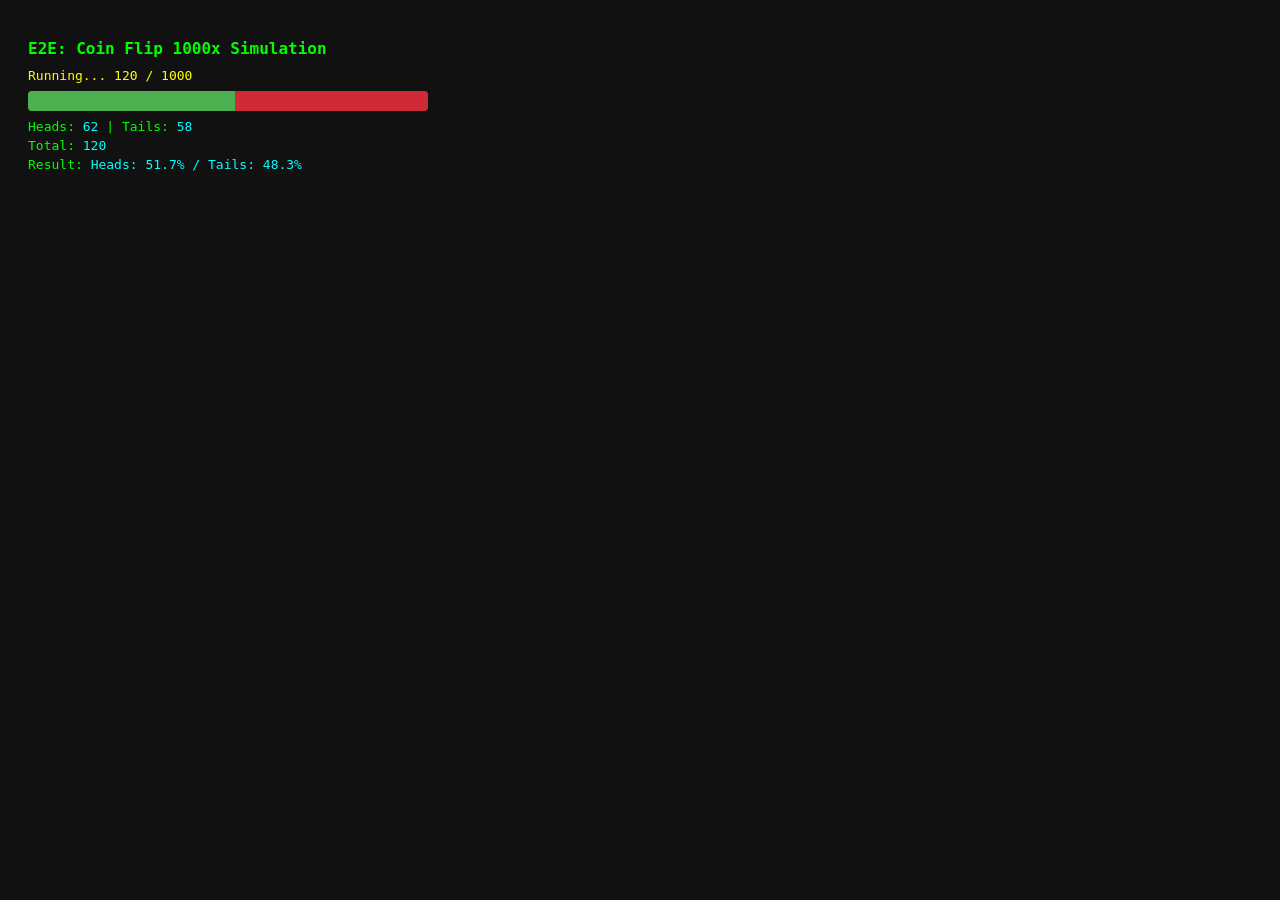
<file: flip-coin/test/e2e.html>
<!DOCTYPE html>
<html lang="en">
<head>
<meta charset="UTF-8">
<title>Flip Coin E2E Test — 1000 Flips</title>
<style>
body{font-family:monospace;background:#111;color:#0f0;padding:20px}
h1{font-size:16px;margin-bottom:10px}
.progress{color:#ff0;margin:8px 0}
.stat{margin:4px 0}
.stat span{color:#0ff}
.result-bar{width:400px;height:20px;background:#333;border-radius:4px;overflow:hidden;margin:8px 0}
.result-fill-heads{height:100%;background:#4caf50;float:left;transition:width .1s}
.result-fill-tails{height:100%;background:#ce2b37;float:right;transition:width .1s}
.done{color:#0f0;font-weight:bold}
</style>
</head>
<body>
<h1>E2E: Coin Flip 1000x Simulation</h1>
<div class="progress" id="progress">Running...</div>
<div class="result-bar">
  <div class="result-fill-heads" id="fillHeads" style="width:50%"></div>
  <div class="result-fill-tails" id="fillTails" style="width:50%"></div>
</div>
<div class="stat">Heads: <span id="heads">0</span> | Tails: <span id="tails">0</span></div>
<div class="stat">Total: <span id="total">0</span></div>
<div class="stat">Result: <span id="result"></span></div>

<script src="../lib/cannon.min.js"></script>
<script>
var TABLE_Y = -1.8;
var COIN_RADIUS = 0.85;
var COIN_HEIGHT = 0.12;
var COIN_HALF_H = COIN_HEIGHT / 2;
var COIN_SPAWN_H = TABLE_Y + COIN_HALF_H + 4;
var GRAVITY = -12;
var ITERATIONS = 1000;
var SETTLE_THRESH = 0.05;
var SETTLE_FRAMES = 60;

var headsCount = 0;
var tailsCount = 0;

var elProgress = document.getElementById('progress');
var elHeads = document.getElementById('heads');
var elTails = document.getElementById('tails');
var elTotal = document.getElementById('total');
var elResult = document.getElementById('result');
var elFillHeads = document.getElementById('fillHeads');
var elFillTails = document.getElementById('fillTails');

function runSingleFlip() {
  var world = new CANNON.World();
  world.gravity.set(0, GRAVITY, 0);
  world.solver.iterations = 20;

  var coinMat = new CANNON.Material('coin');
  var tableMat = new CANNON.Material('table');
  world.addContactMaterial(new CANNON.ContactMaterial(coinMat, tableMat, {
    friction: 0.35,
    restitution: 0.4,
  }));

  // Ground plane
  var groundBody = new CANNON.Body({ mass: 0, material: tableMat });
  groundBody.addShape(new CANNON.Plane());
  groundBody.quaternion.setFromEuler(-Math.PI / 2, 0, 0);
  groundBody.position.set(0, TABLE_Y, 0);
  world.addBody(groundBody);

  // Coin body
  var coinShape = new CANNON.Box(new CANNON.Vec3(COIN_RADIUS, COIN_HALF_H, COIN_RADIUS));
  var body = new CANNON.Body({ mass: 0.005, material: coinMat });
  body.addShape(coinShape);
  body.position.set(0, COIN_SPAWN_H, 0);
  body.quaternion.setFromEuler(Math.PI / 2, 0, 0);  // stand on edge
  body.angularVelocity.set(
    (Math.random() - 0.5) * 50,
    (Math.random() - 0.5) * 50,
    (Math.random() - 0.5) * 50
  );
  body.allowSleep = true;
  body.sleepSpeedLimit = 0.05;
  body.sleepTimeLimit = 0.5;
  world.addBody(body);

  // Step until settled
  var settleFrames = 0;
  var dt = 1 / 60;
  var maxSteps = 2000;
  for (var i = 0; i < maxSteps; i++) {
    world.step(dt, dt, 3);

    var v = body.velocity;
    var av = body.angularVelocity;
    var speed = Math.sqrt(v.x * v.x + v.y * v.y + v.z * v.z);
    var aSpeed = Math.sqrt(av.x * av.x + av.y * av.y + av.z * av.z);

    if (speed < SETTLE_THRESH && aSpeed < SETTLE_THRESH) {
      settleFrames++;
      if (settleFrames >= SETTLE_FRAMES) {
        break;
      }
    } else {
      settleFrames = 0;
    }
  }

  // Determine result
  var localUp = new CANNON.Vec3(0, 1, 0);
  body.quaternion.vmult(localUp, localUp);
  var isHeads = localUp.y > 0;

  return isHeads;
}

function updateDisplay() {
  var total = headsCount + tailsCount;
  var pctHeads = total > 0 ? ((headsCount / total) * 100).toFixed(1) : 50;
  var pctTails = 100 - parseFloat(pctHeads);

  elHeads.textContent = headsCount;
  elTails.textContent = tailsCount;
  elTotal.textContent = total;
  elFillHeads.style.width = pctHeads + '%';
  elFillTails.style.width = pctTails + '%';
  elResult.textContent = 'Heads: ' + pctHeads + '%  /  Tails: ' + pctTails + '%';
}

function runAll() {
  var i = 0;
  function step() {
    var batch = 5;
    for (var b = 0; b < batch && i < ITERATIONS; b++, i++) {
      if (runSingleFlip()) {
        headsCount++;
      } else {
        tailsCount++;
      }
    }

    updateDisplay();
    elProgress.textContent = 'Running... ' + i + ' / ' + ITERATIONS;

    if (i < ITERATIONS) {
      setTimeout(step, 20);
    } else {
      elProgress.textContent = 'DONE — ' + ITERATIONS + ' flips completed.';
    }
  }
  step();
}

runAll();
</script>
</body>
</html>
</file>
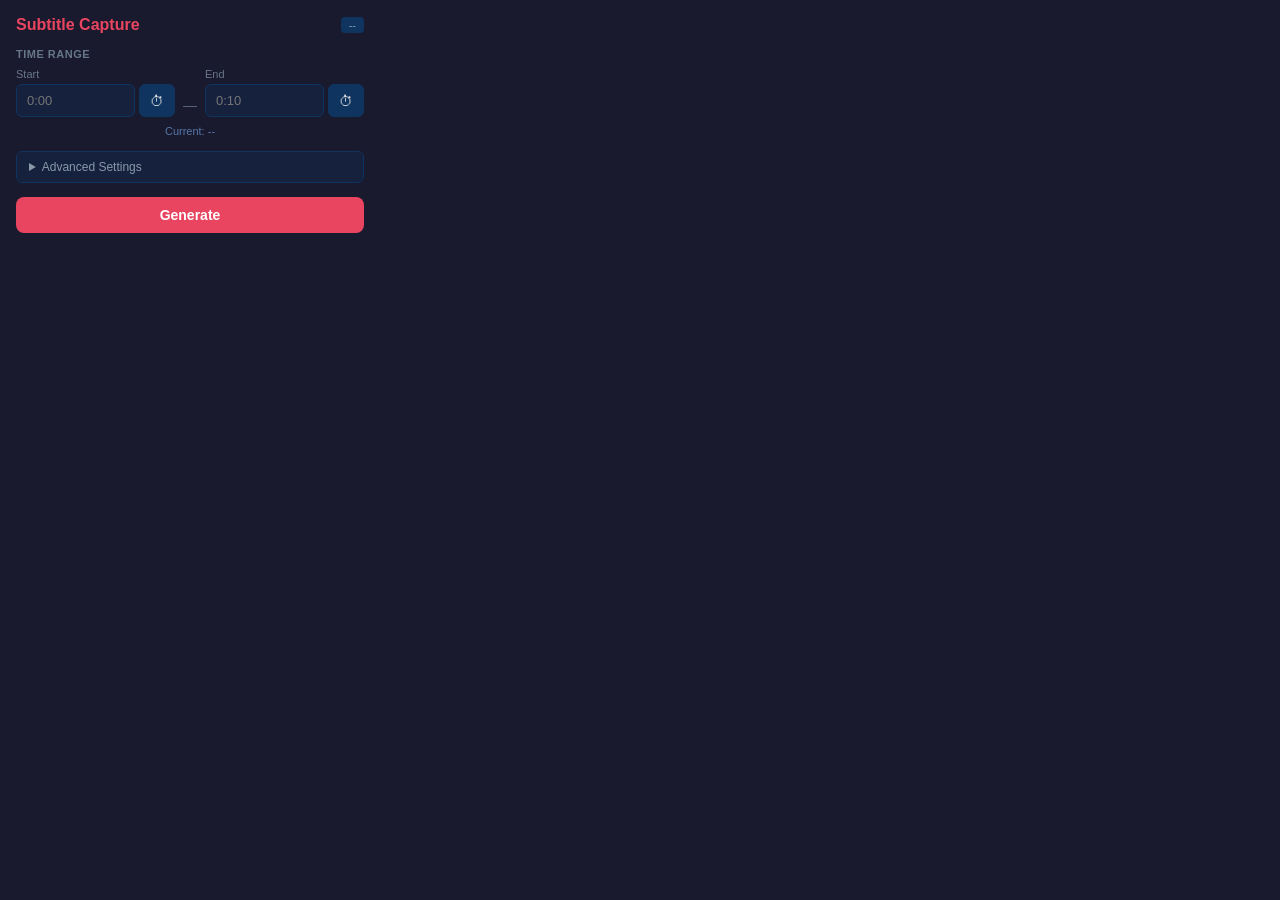
<file: video-subtitle-capture/popup/popup.html>
<!DOCTYPE html>
<html lang="zh-CN">
<head>
  <meta charset="UTF-8">
  <meta name="viewport" content="width=device-width, initial-scale=1.0">
  <title>Video Subtitle Capture</title>
  <link rel="stylesheet" href="popup.css">
</head>
<body>
  <div class="app">
    <header class="header">
      <h1>Subtitle Capture</h1>
      <span class="badge" id="siteBadge">--</span>
    </header>

    <div class="error-msg" id="errorMsg" style="display:none;"></div>

    <!-- Time Range -->
    <section class="section">
      <label class="section-title">Time Range</label>
      <div class="time-row">
        <div class="time-field">
          <label>Start</label>
          <div class="time-input-row">
            <input type="text" id="startTime" placeholder="0:00" value="">
            <button class="btn-sm" id="btnGrabStart" title="Set to current playback time">&#9201;</button>
          </div>
        </div>
        <span class="time-sep">&mdash;</span>
        <div class="time-field">
          <label>End</label>
          <div class="time-input-row">
            <input type="text" id="endTime" placeholder="0:10" value="">
            <button class="btn-sm" id="btnGrabEnd" title="Set to current playback time">&#9201;</button>
          </div>
        </div>
      </div>
      <div class="current-time" id="currentTimeInfo">Current: --</div>
    </section>

    <!-- Settings -->
    <section class="section">
      <details class="settings-details">
        <summary class="settings-summary">Advanced Settings</summary>
        <div class="settings-grid">
          <div class="setting-item">
            <label for="frameInterval">Frame Interval (ms)</label>
            <input type="number" id="frameInterval" value="500" min="100" max="10000" step="100">
          </div>
          <div class="setting-item">
            <label for="similarityThreshold">Similarity Threshold (%)</label>
            <input type="number" id="similarityThreshold" value="80" min="0" max="100" step="5">
          </div>
        </div>
      </details>
    </section>

    <!-- Action -->
    <button class="btn-generate" id="btnGenerate">Generate</button>

    <!-- Progress -->
    <div class="progress-wrap" id="progressWrap" style="display:none;">
      <div class="progress-bar">
        <div class="progress-fill" id="progressFill"></div>
      </div>
      <div class="progress-text" id="progressText">0 / 0</div>
    </div>
  </div>

  <script src="popup.js"></script>
</body>
</html>
</file>
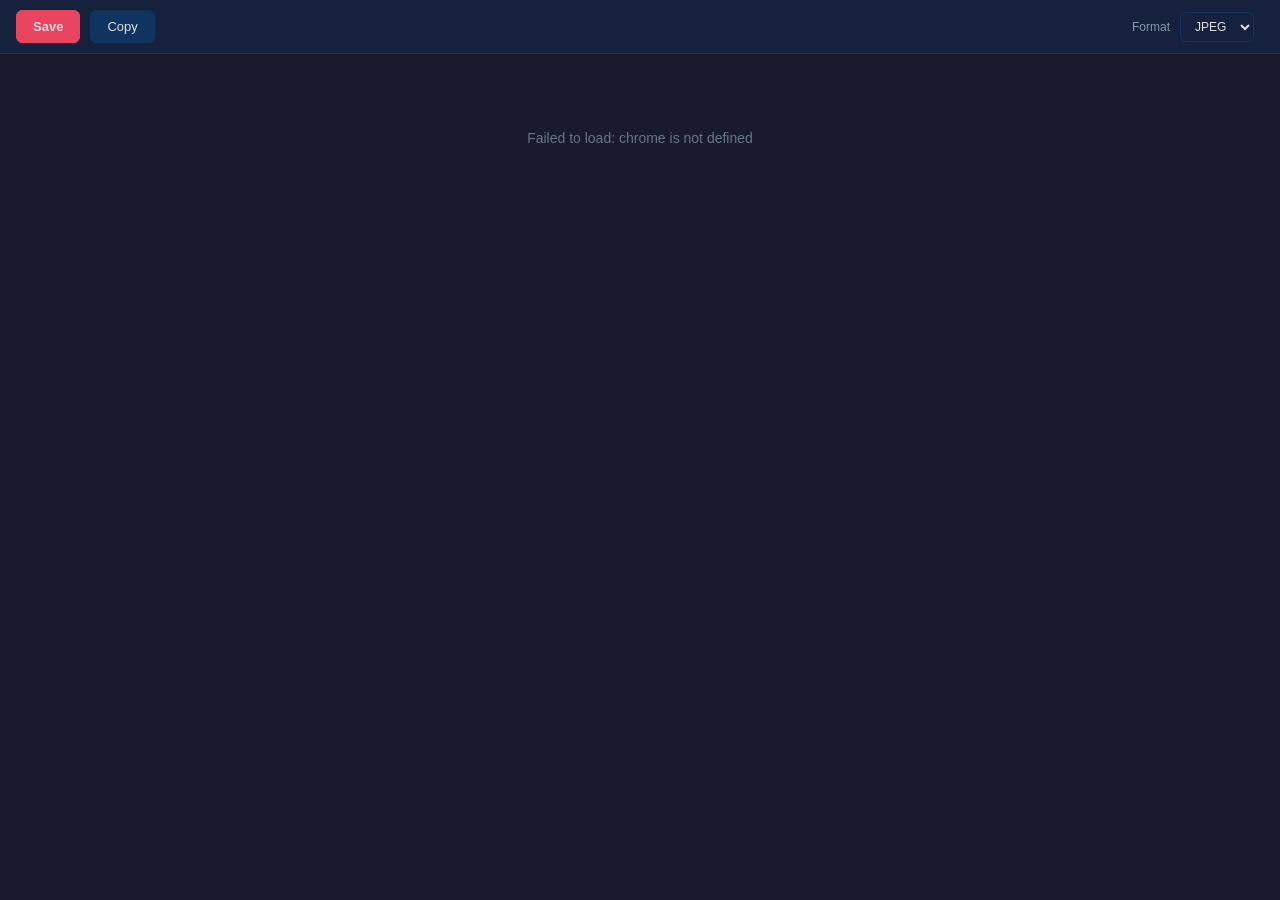
<file: video-subtitle-capture/viewer/viewer.html>
<!DOCTYPE html>
<html lang="zh-CN">
<head>
  <meta charset="UTF-8">
  <meta name="viewport" content="width=device-width, initial-scale=1.0">
  <title>Video Subtitle Screenshot</title>
  <style>
    * { margin: 0; padding: 0; box-sizing: border-box; }
    body {
      background: #1a1a2e;
      min-height: 100vh;
      font-family: -apple-system, BlinkMacSystemFont, 'Segoe UI', Roboto, sans-serif;
      color: #e0e0e0;
    }
    .toolbar {
      position: sticky;
      top: 0;
      z-index: 10;
      background: #16213e;
      border-bottom: 1px solid #0f3460;
      padding: 10px 16px;
      display: flex;
      gap: 10px;
      align-items: center;
      flex-wrap: wrap;
    }
    .toolbar button {
      padding: 8px 16px;
      border: 1px solid #0f3460;
      border-radius: 6px;
      background: #0f3460;
      color: #e0e0e0;
      cursor: pointer;
      font-size: 13px;
      transition: background .2s;
    }
    .toolbar button:hover { background: #1a4a8a; }
    .toolbar button.primary {
      background: #e94560;
      border-color: #e94560;
      font-weight: 600;
    }
    .toolbar button.primary:hover { background: #d63850; }
    .toolbar .spacer { flex: 1; }
    .toolbar label { font-size: 12px; color: #8899aa; }
    .toolbar select {
      background: #16213e; border: 1px solid #0f3460;
      border-radius: 6px; padding: 6px 10px;
      color: #e0e0e0; font-size: 12px; outline: none;
    }
    .toolbar .info { font-size: 11px; color: #667788; }

    .segment-list {
      padding: 16px;
      display: flex;
      flex-direction: column;
      gap: 12px;
    }

    .segment-card {
      background: #16213e;
      border: 1px solid #0f3460;
      border-radius: 8px;
      overflow: hidden;
      position: relative;
    }
    .segment-card.deleted { display: none; }

    .segment-card canvas {
      display: block;
      width: 100%;
      height: auto;
    }
    .segment-card .controls {
      display: flex;
      align-items: center;
      gap: 8px;
      padding: 8px 12px;
      background: #0d1832;
      border-top: 1px solid #0f3460;
    }
    .segment-card .controls button {
      padding: 4px 12px;
      border: 1px solid #0f3460;
      border-radius: 4px;
      background: transparent;
      color: #8899aa;
      cursor: pointer;
      font-size: 11px;
      transition: all .2s;
    }
    .segment-card .controls button:hover { background: #0f3460; color: #e0e0e0; }
    .segment-card .controls button.active { background: #0f3460; color: #e0e0e0; border-color: #5577aa; }
    .segment-card .controls button.danger { color: #c0392b; border-color: #5a2a2a; }
    .segment-card .controls button.danger:hover { background: #3e1a1a; }
    .segment-card .time-label {
      margin-left: auto;
      font-size: 11px;
      color: #667788;
    }

    .empty-state {
      text-align: center;
      padding: 60px 20px;
      color: #667788;
      font-size: 14px;
    }
    .toast {
      position: fixed; bottom: 24px; left: 50%; transform: translateX(-50%);
      background: #0f3460; color: #e0e0e0; padding: 10px 24px;
      border-radius: 8px; font-size: 14px; z-index: 99;
      pointer-events: none; transition: opacity .3s;
    }
  </style>
</head>
<body>
  <div class="toolbar">
    <button class="primary" id="btnSave">Save</button>
    <button id="btnCopy">Copy</button>
    <span class="spacer"></span>
    <label>Format</label>
    <select id="outFormat">
      <option value="jpeg">JPEG</option>
      <option value="png">PNG</option>
    </select>
    <span class="info" id="infoSegments"></span>
  </div>

  <div class="segment-list" id="segmentList">
    <div class="empty-state">Loading...</div>
  </div>

  <script src="viewer.js"></script>
</body>
</html>
</file>
<file: video-subtitle-capture/popup/popup.css>
*, *::before, *::after {
  margin: 0;
  padding: 0;
  box-sizing: border-box;
}

body {
  width: 380px;
  min-height: 300px;
  background: #1a1a2e;
  color: #e0e0e0;
  font-family: -apple-system, BlinkMacSystemFont, 'Segoe UI', Roboto, sans-serif;
  font-size: 13px;
}

.app {
  padding: 16px;
  display: flex;
  flex-direction: column;
  gap: 14px;
}

/* Header */
.header {
  display: flex;
  align-items: center;
  justify-content: space-between;
}

.header h1 {
  font-size: 16px;
  font-weight: 600;
  color: #e94560;
}

.badge {
  background: #0f3460;
  color: #8899aa;
  padding: 2px 8px;
  border-radius: 4px;
  font-size: 11px;
}

/* Error */
.error-msg {
  background: #3e1a1a;
  color: #e74c3c;
  padding: 8px 12px;
  border-radius: 6px;
  font-size: 12px;
  border: 1px solid #5a2a2a;
}

/* Section */
.section {
  display: flex;
  flex-direction: column;
  gap: 8px;
}

.section-title {
  font-size: 11px;
  text-transform: uppercase;
  color: #667788;
  letter-spacing: 0.5px;
  font-weight: 600;
}

/* Time row */
.time-row {
  display: flex;
  align-items: flex-end;
  gap: 8px;
}

.time-field {
  flex: 1;
  min-width: 0;
  display: flex;
  flex-direction: column;
  gap: 4px;
}

.time-field label {
  font-size: 11px;
  color: #667788;
}

.time-input-row {
  display: flex;
  gap: 4px;
  min-width: 0;
}

.time-input-row input {
  flex: 1;
  min-width: 0;
}

.time-sep {
  flex: 0 0 auto;
  padding-bottom: 4px;
  color: #556677;
  font-size: 14px;
}

.current-time {
  font-size: 11px;
  color: #5577aa;
  text-align: center;
}

/* Inputs */
input[type="text"],
input[type="number"],
select {
  background: #16213e;
  border: 1px solid #0f3460;
  border-radius: 6px;
  padding: 8px 10px;
  color: #e0e0e0;
  font-size: 13px;
  font-family: inherit;
  outline: none;
  transition: border-color 0.2s;
}

input[type="text"]:focus,
input[type="number"]:focus,
select:focus {
  border-color: #e94560;
}

select {
  cursor: pointer;
  appearance: none;
  background-image: url("data:image/svg+xml,%3Csvg xmlns='http://www.w3.org/2000/svg' width='10' height='6'%3E%3Cpath d='M0 0l5 6 5-6z' fill='%23899'/%3E%3C/svg%3E");
  background-repeat: no-repeat;
  background-position: right 10px center;
  padding-right: 28px;
}

input[type="number"] {
  width: 100%;
}

/* Buttons */
.btn-sm {
  background: #0f3460;
  border: 1px solid #0f3460;
  color: #e0e0e0;
  padding: 8px 10px;
  border-radius: 6px;
  cursor: pointer;
  font-size: 14px;
  line-height: 1;
  transition: background 0.2s;
  min-width: 34px;
}

.btn-sm:hover {
  background: #1a4a8a;
}

.btn-generate {
  background: #e94560;
  border: none;
  color: #fff;
  padding: 10px;
  border-radius: 8px;
  font-size: 14px;
  font-weight: 600;
  cursor: pointer;
  transition: background 0.2s, transform 0.1s;
  font-family: inherit;
}

.btn-generate:hover {
  background: #d63850;
}

.btn-generate:active {
  transform: scale(0.98);
}

.btn-generate:disabled {
  background: #3a2a3e;
  color: #666;
  cursor: not-allowed;
}

/* Settings */
.settings-details {
  border: 1px solid #0f3460;
  border-radius: 6px;
  overflow: hidden;
}

.settings-summary {
  padding: 8px 12px;
  cursor: pointer;
  font-size: 12px;
  color: #8899aa;
  user-select: none;
  background: #16213e;
}

.settings-summary:hover {
  color: #e0e0e0;
}

.settings-grid {
  display: flex;
  flex-direction: column;
  gap: 10px;
  padding: 10px 12px;
  background: #121225;
}

.setting-item {
  display: flex;
  flex-direction: column;
  gap: 4px;
}

.setting-item label {
  font-size: 11px;
  color: #667788;
}

/* Progress */
.progress-wrap {
  display: flex;
  flex-direction: column;
  gap: 6px;
}

.progress-bar {
  width: 100%;
  height: 6px;
  background: #16213e;
  border-radius: 3px;
  overflow: hidden;
}

.progress-fill {
  height: 100%;
  background: #e94560;
  border-radius: 3px;
  transition: width 0.2s;
  width: 0%;
}

.progress-text {
  font-size: 11px;
  color: #667788;
  text-align: center;
}
</file>
